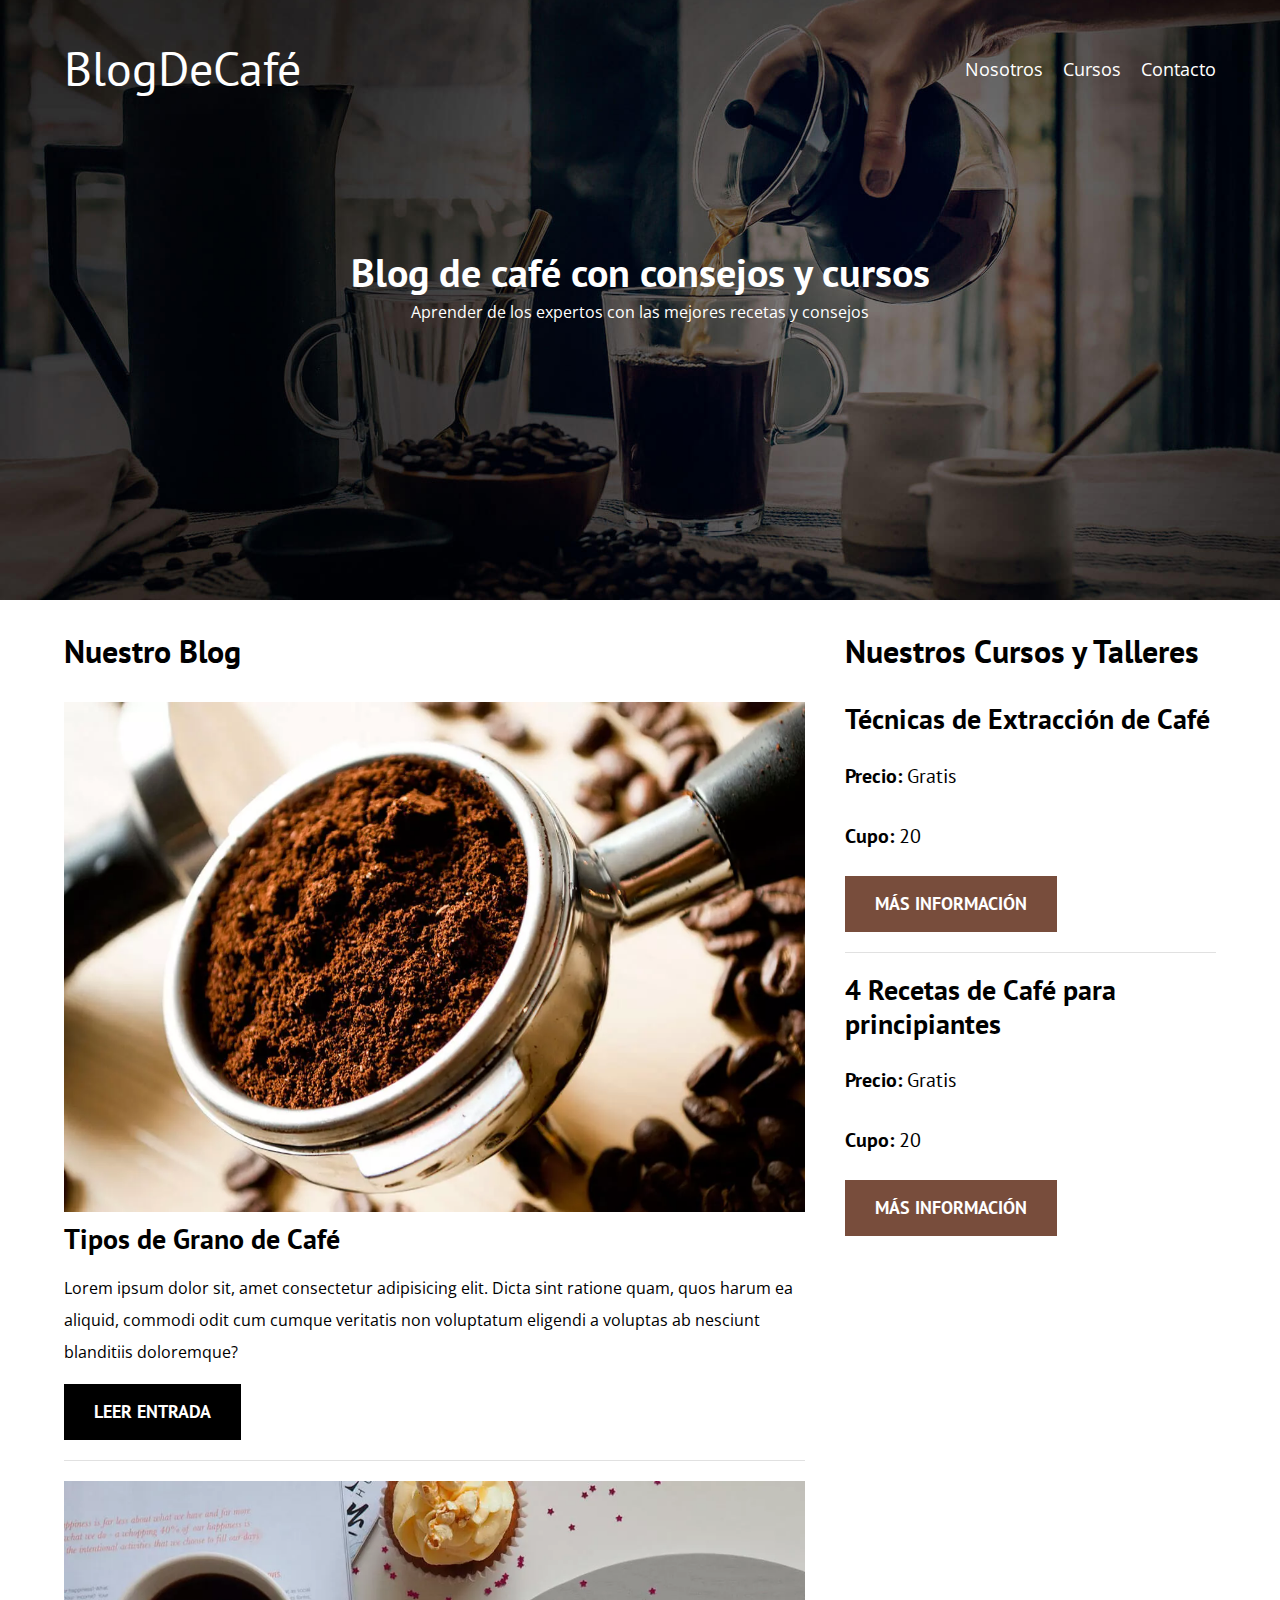
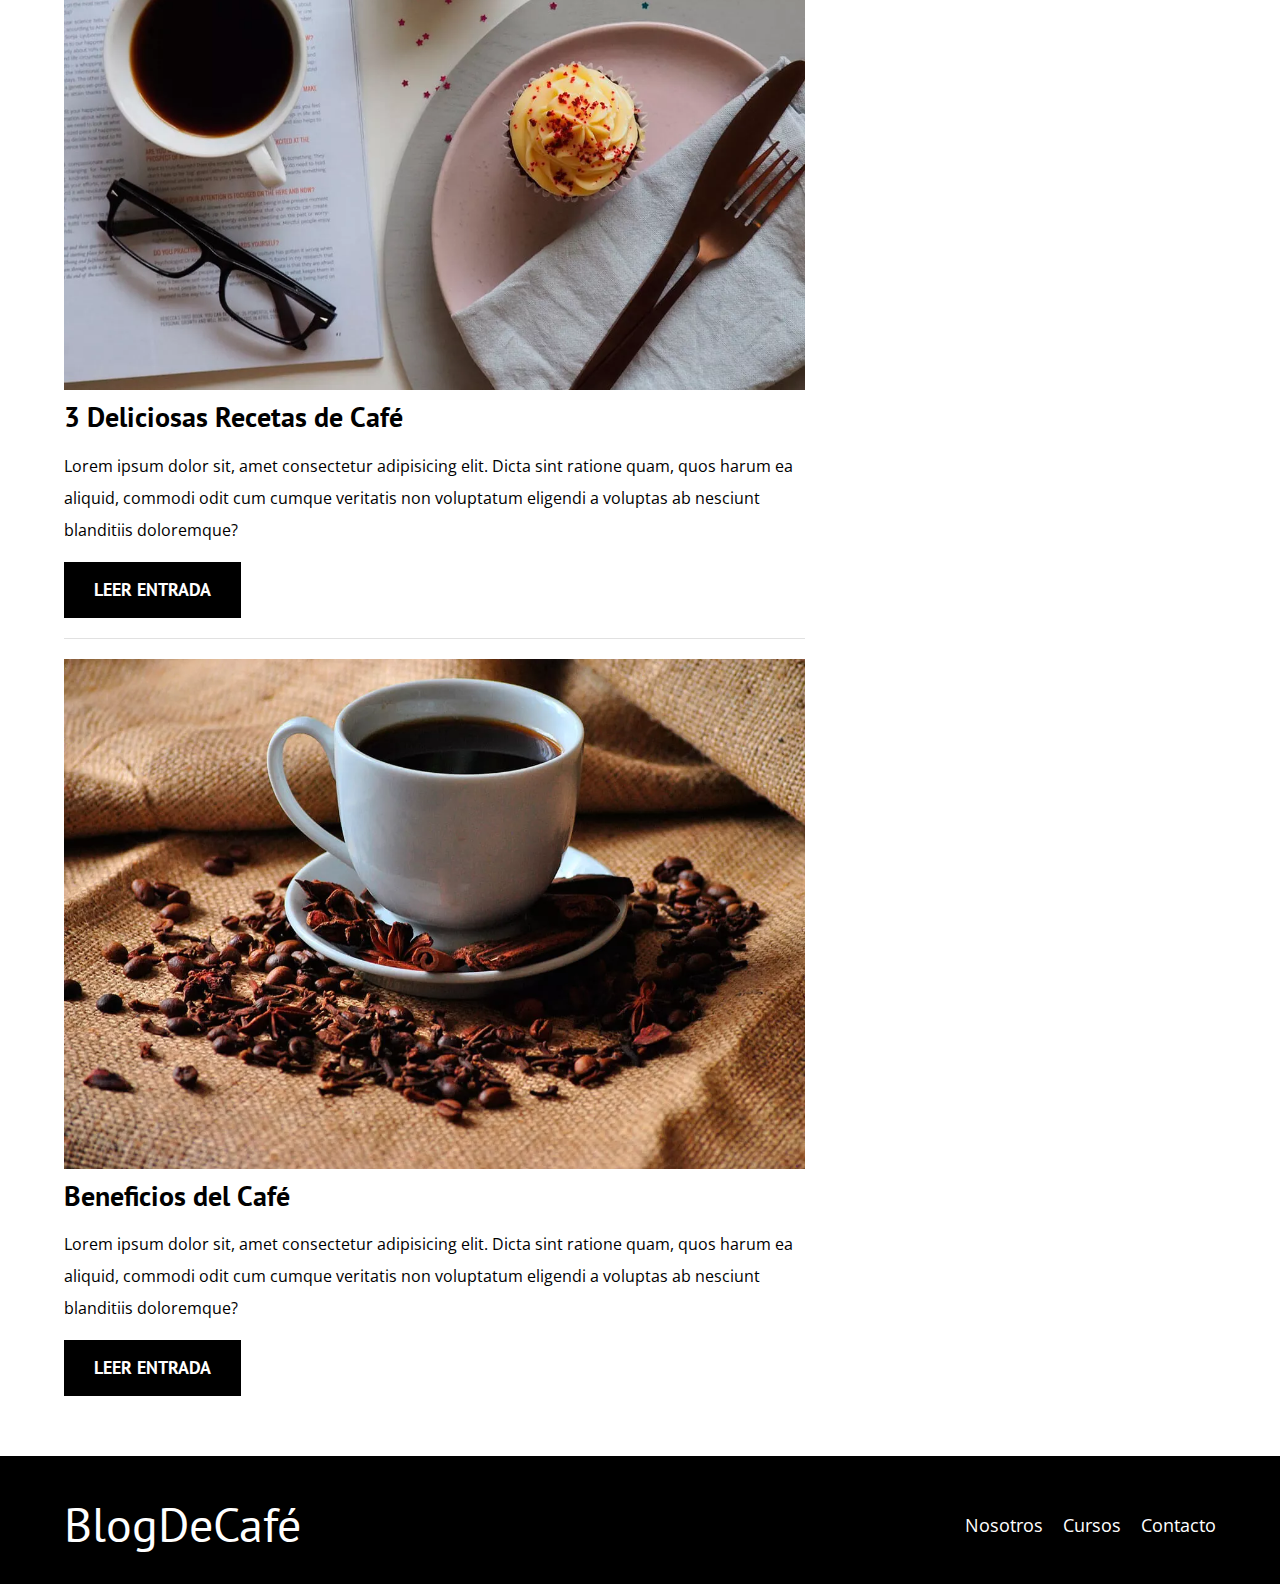
<file: BLOGDECAFE/index.html>
<!DOCTYPE html>
<html lang="en">
<head>
    <meta charset="UTF-8">
    <meta name="viewport" content="width=device-width, initial-scale=1.0">
    <title>Blog De Cafe</title>
    <meta name="description" content="Página Web del Blog de Café">
    <link rel="stylesheet" href="css/normalize.css">
    <link href="https://fonts.googleapis.com/css2?family=Open+Sans&family=PT+Sans:wght@400;700&display=swap" rel="stylesheet">
    <link rel="stylesheet" href="css/style.css"> 

</head>
<body>
    
    <header class="header">
        
        <div class="container">
            <div class="bar">
                <a class="logo" href="index.html">
                    <h1 class="logo__name no-margin centrar-texto">Blog<span class="logo_bold">DeCafé</span></h1>
                </a>

                <nav class="navi">
                    <a href="nosotros.html" class="navi__link">Nosotros</a>
                    <a href="cursos.html" class="navi__link">Cursos</a>
                    <a href="contacto.html" class="navi__link">Contacto</a>
                </nav>
            </div>
        </div>

        <div class="header__text">
            <h2 class="no-margin">Blog de café con consejos y cursos</h2>
            <p class="no-margin">Aprender de los expertos con las mejores recetas y consejos</p>
        </div>
    </header>

    <div class="container principal-cont">
        <main class="blog">
            <h3>Nuestro Blog</h3>

            <article class="enter">
                <div class="enter__image">
                    <picture>
                        <source srcset="img/blog1.webp" type="image/webp">
                        <img src="img/blog1.jpg" alt="imagen blog" loading="lazy">
                    </picture>
                </div>

                <div class="enter__content">
                    <h4 class="no-margin">Tipos de Grano de Café</h4>
                    <p>Lorem ipsum dolor sit, amet consectetur adipisicing elit. Dicta sint ratione quam, quos harum ea aliquid, commodi odit cum cumque veritatis non voluptatum eligendi a voluptas ab nesciunt blanditiis doloremque?</p>
                    <a href="enter.html" class="button button--primary">Leer Entrada</a>
                </div>
            </article>

            <article class="enter">
                <div class="enter__image">
                    <picture>
                        <source srcset="img/blog2.webp" type="image/webp">
                        <img src="img/blog2.jpg" alt="imagen blog" loading="lazy">
                    </picture>
                </div>

                <div class="enter__content">
                    <h4 class="no-margin">3 Deliciosas Recetas de Café</h4>
                    <p>Lorem ipsum dolor sit, amet consectetur adipisicing elit. Dicta sint ratione quam, quos harum ea aliquid, commodi odit cum cumque veritatis non voluptatum eligendi a voluptas ab nesciunt blanditiis doloremque?</p>
                    <a href="enter.html" class="button button--primary">Leer Entrada</a>
                </div>
            </article>

            <article class="enter">
                <div class="enter__image">
                    <picture>
                        <source srcset="img/blog3.webp" type="image/webp">
                        <img src="img/blog3.jpg" alt="imagen blog" loading="lazy">
                    </picture>
                </div>

                <div class="enter__content">
                    <h4 class="no-margin">Beneficios del Café</h4>
                    <p>Lorem ipsum dolor sit, amet consectetur adipisicing elit. Dicta sint ratione quam, quos harum ea aliquid, commodi odit cum cumque veritatis non voluptatum eligendi a voluptas ab nesciunt blanditiis doloremque?</p>
                    <a href="enter.html" class="button button--primary">Leer Entrada</a>
                </div>
            </article>
        </main>
        <aside class="sidebar">
            <h3>Nuestros Cursos y Talleres</h3>

            <ul class="cursos no-padding">
                <li class="widget-curso">
                    <h4 class="no-margin">Técnicas de Extracción de Café</h4>
                    <p class="widget-curso__label"> Precio:
                        <span class="widget-curso__info">Gratis</span>
                    </p>
                    <p class="widget-curso__label"> Cupo:
                        <span class="widget-curso__info">20</span>
                    </p>
                    <a href="enter.html" class="button button--secundary">Más Información</a>
                </li>

                <li class="widget-curso">
                    <h4 class="no-margin">4 Recetas de Café para principiantes</h4>
                    <p class="widget-curso__label"> Precio:
                        <span class="widget-curso__info">Gratis</span>
                    </p>
                    <p class="widget-curso__label"> Cupo:
                        <span class="widget-curso__info">20</span>
                    </p>
                    <a href="enter.html" class="button button--secundary">Más Información</a>
                </li>
            </ul>
        </aside>
    </div>

    <footer class="footer">
        <div class="container">
            <div class="bar">
                <a class="logo" href="index.html">
                    <h1 class="logo__name no-margin centrar-texto">Blog<span class="logo_bold">DeCafé</span></h1>
                </a>

                <nav class="navi">
                    <a href="nosotros.html" class="navi__link">Nosotros</a>
                    <a href="cursos.html" class="navi__link">Cursos</a>
                    <a href="contacto.html" class="navi__link">Contacto</a>
                </nav>
            </div>
        </div>
    </footer>

</body>
</html>
</file>
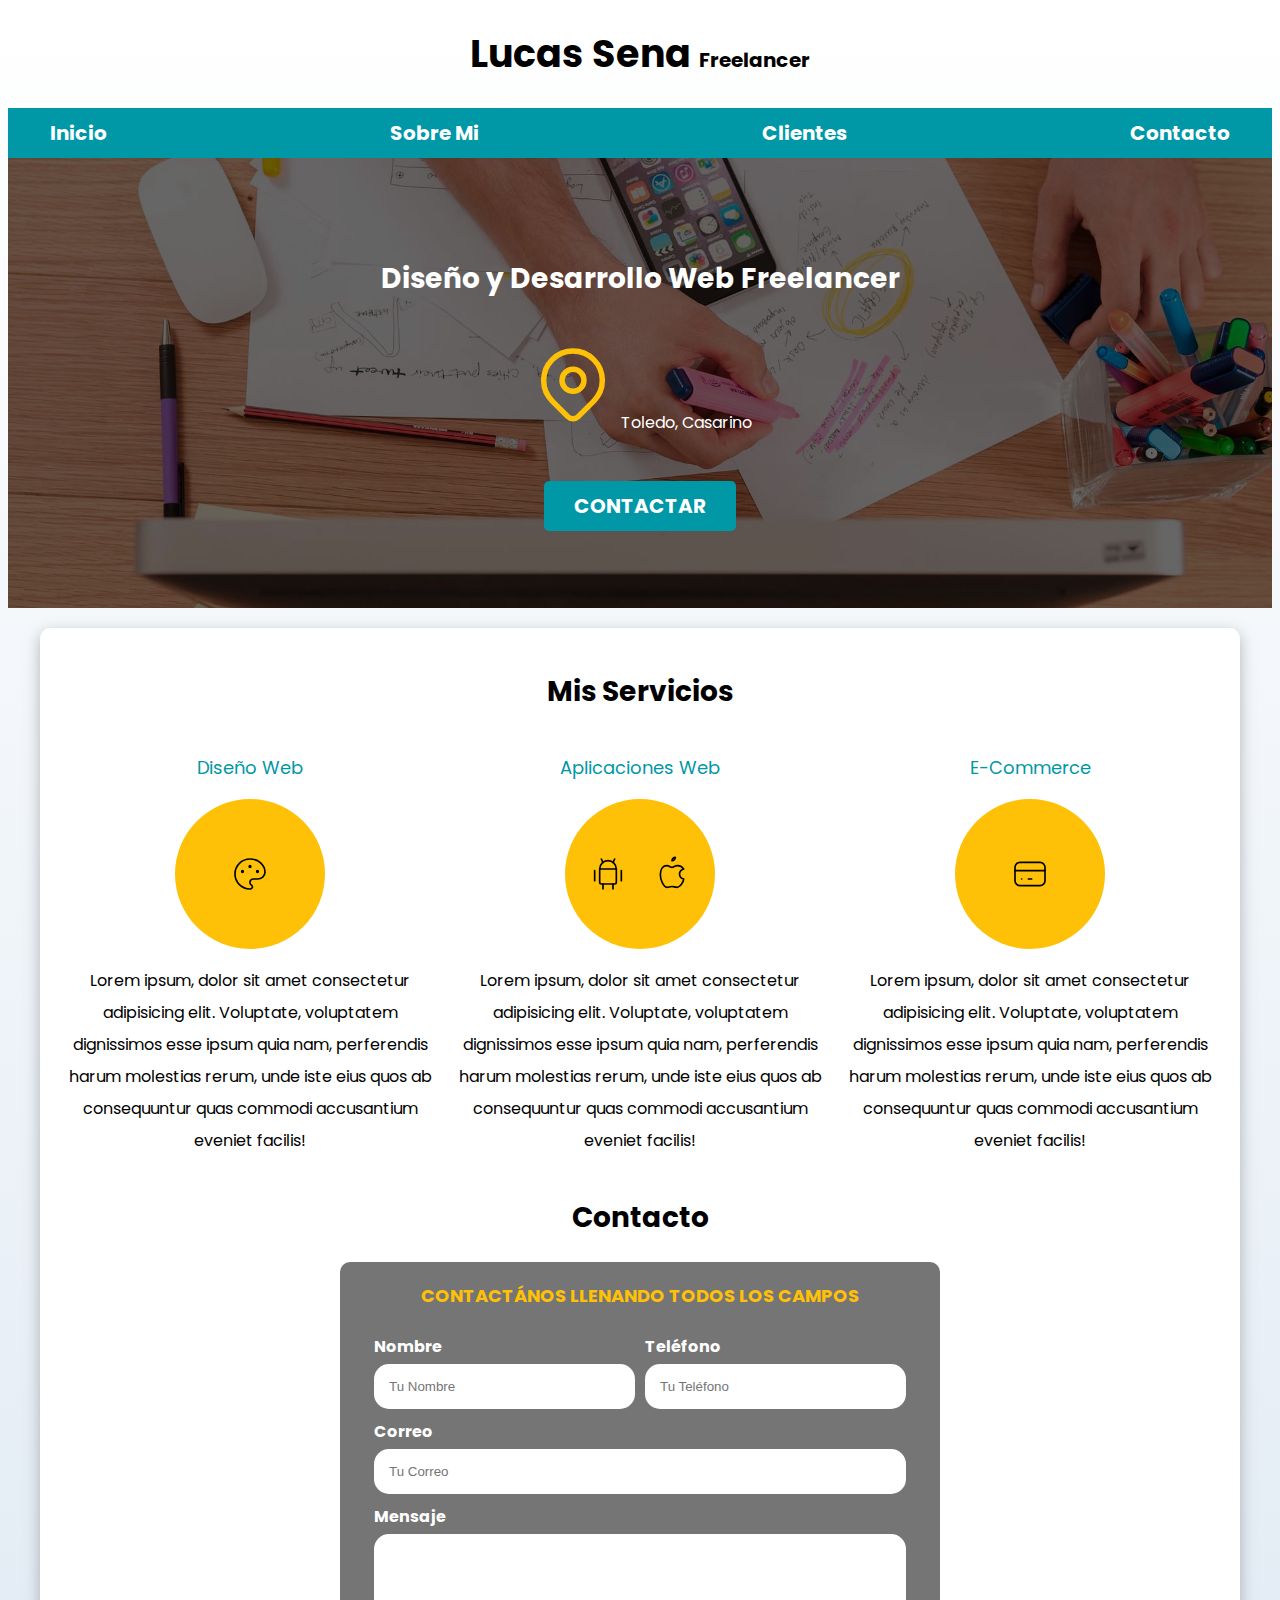
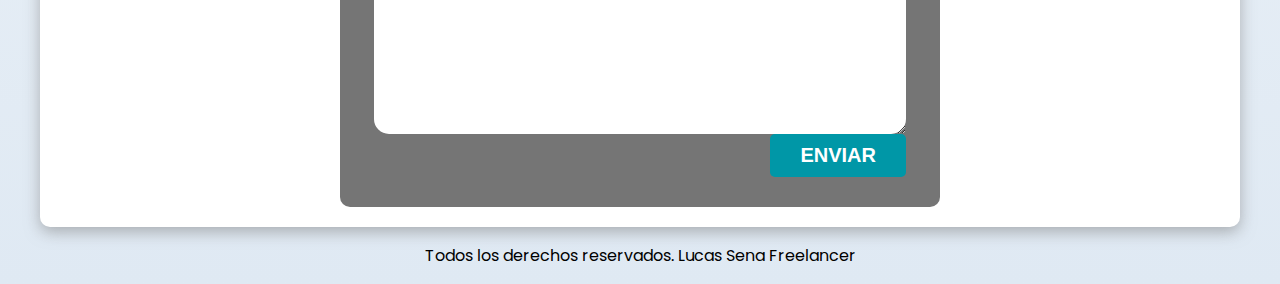
<file: FREELANCER/index.html>
<!DOCTYPE html>
<html lang="en">
<head>
    <meta charset="UTF-8">
    <meta name="viewport" content="width=device-width, initial-scale=1.0">
    <title>Diseñador freelancer</title>
    <link rel="preload" href="css/normalize.css" as="style">
    <link rel="preconnect" href="https://fonts.googleapis.com">
    <link rel="preconnect" href="https://fonts.gstatic.com" crossorigin>
    <link href="https://fonts.googleapis.com/css2?family=Poppins&display=swap" rel="stylesheet">
    <link rel="preload" href="css/style.css" as="style">
    <link href="css/style.css" rel="stylesheet">
</head>
<body>
    <header>
        <h1 class="title">Lucas Sena 
            <span>Freelancer</span></h1>
    </header>
    
    <div class="nav-bg">
       <nav class="principal-navi container">
          <a href="#">Inicio</a>
          <a href="#">Sobre Mi</a>
          <a href="#">Clientes</a>
    <a href="#">Contacto</a>
    
    </nav>
 </div>

    <section class="hero">
        <div class="content-hero">
            <h2>Diseño y Desarrollo Web Freelancer</h2>
        
            <div class="location">
              <p>
                <svg xmlns="http://www.w3.org/2000/svg" class="icon icon-tabler icon-tabler-map-pin" width="88" height="88" viewBox="0 0 24 24" stroke-width="1.5" stroke="#FFC107" fill="none" stroke-linecap="round" stroke-linejoin="round">
                    <path stroke="none" d="M0 0h24v24H0z" fill="none"/>
                    <circle cx="12" cy="11" r="3" />
                    <path d="M17.657 16.657l-4.243 4.243a2 2 0 0 1 -2.827 0l-4.244 -4.243a8 8 0 1 1 11.314 0z" />
                  </svg>
               Toledo, Casarino</p>
            </div>
           
    
            <a class="button" href="#">Contactar</a>
        </div>
    </section>

    <main class="container shadow">
        <h2>Mis Servicios</h2>

        <div class="service">
         <section class="serv">
           <h3>Diseño Web</h3>
           <div class="iconss">
             <svg xmlns="http://www.w3.org/2000/svg" class="icon icon-tabler icon-tabler-palette" width="40" height="40" viewBox="0 0 24 24" stroke-width="1" stroke="#000000" fill="none" stroke-linecap="round" stroke-linejoin="round">
            <path stroke="none" d="M0 0h24v24H0z" fill="none"/>
            <path d="M12 21a9 9 0 1 1 0 -18a9 8 0 0 1 9 8a4.5 4 0 0 1 -4.5 4h-2.5a2 2 0 0 0 -1 3.75a1.3 1.3 0 0 1 -1 2.25" />
            <circle cx="7.5" cy="10.5" r=".5" fill="currentColor" />
            <circle cx="12" cy="7.5" r=".5" fill="currentColor" />
            <circle cx="16.5" cy="10.5" r=".5" fill="currentColor" />
          </svg>
        </div>
       <p>Lorem ipsum, dolor sit amet consectetur adipisicing elit. Voluptate, voluptatem dignissimos esse ipsum quia nam, perferendis harum molestias rerum, unde iste eius quos ab consequuntur quas commodi accusantium eveniet facilis!</p>
    </section>

    <section class="serv">
        <h3>Aplicaciones Web</h3>
        <div class="iconss">
        <svg xmlns="http://www.w3.org/2000/svg" class="icon icon-tabler icon-tabler-brand-android" width="40" height="40" viewBox="0 0 24 24" stroke-width="1" stroke="#000000" fill="none" stroke-linecap="round" stroke-linejoin="round">
            <path stroke="none" d="M0 0h24v24H0z" fill="none"/>
            <line x1="4" y1="10" x2="4" y2="16" />
            <line x1="20" y1="10" x2="20" y2="16" />
            <path d="M7 9h10v8a1 1 0 0 1 -1 1h-8a1 1 0 0 1 -1 -1v-8a5 5 0 0 1 10 0" />
            <line x1="8" y1="3" x2="9" y2="5" />
            <line x1="16" y1="3" x2="15" y2="5" />
            <line x1="9" y1="18" x2="9" y2="21" />
            <line x1="15" y1="18" x2="15" y2="21" />
          </svg>

          <svg xmlns="http://www.w3.org/2000/svg" class="icon icon-tabler icon-tabler-brand-apple" width="40" height="40" viewBox="0 0 24 24" stroke-width="1" stroke="#000000" fill="none" stroke-linecap="round" stroke-linejoin="round">
            <path stroke="none" d="M0 0h24v24H0z" fill="none"/>
            <path d="M9 7c-3 0 -4 3 -4 5.5c0 3 2 7.5 4 7.5c1.088 -.046 1.679 -.5 3 -.5c1.312 0 1.5 .5 3 .5s4 -3 4 -5c-.028 -.01 -2.472 -.403 -2.5 -3c-.019 -2.17 2.416 -2.954 2.5 -3c-1.023 -1.492 -2.951 -1.963 -3.5 -2c-1.433 -.111 -2.83 1 -3.5 1c-.68 0 -1.9 -1 -3 -1z" />
            <path d="M12 4a2 2 0 0 0 2 -2a2 2 0 0 0 -2 2" />
          </svg>
        </div>
    <p>Lorem ipsum, dolor sit amet consectetur adipisicing elit. Voluptate, voluptatem dignissimos esse ipsum quia nam, perferendis harum molestias rerum, unde iste eius quos ab consequuntur quas commodi accusantium eveniet facilis!</p>

    </section>

    <section class="serv">
        <h3>E-Commerce</h3>
        <div class="iconss">
        <svg xmlns="http://www.w3.org/2000/svg" class="icon icon-tabler icon-tabler-credit-card" width="40" height="40" viewBox="0 0 24 24" stroke-width="1" stroke="#000000" fill="none" stroke-linecap="round" stroke-linejoin="round">
            <path stroke="none" d="M0 0h24v24H0z" fill="none"/>
            <rect x="3" y="5" width="18" height="14" rx="3" />
            <line x1="3" y1="10" x2="21" y2="10" />
            <line x1="7" y1="15" x2="7.01" y2="15" />
            <line x1="11" y1="15" x2="13" y2="15" />
          </svg>
        </div>
    <p>Lorem ipsum, dolor sit amet consectetur adipisicing elit. Voluptate, voluptatem dignissimos esse ipsum quia nam, perferendis harum molestias rerum, unde iste eius quos ab consequuntur quas commodi accusantium eveniet facilis!</p>

       </section>
    </div> <!--cierre de la clase "service"-->
 
    
     <section>
        <h2>Contacto</h2>

        <form class="form1">
            <fieldset>
                <legend>Contactános llenando todos los campos</legend>
                
                <div class="content-field">
                <div class="fieldd">
                    <label>Nombre</label>
                    <input class="input-text" type="Text" placeholder="Tu Nombre">
                </div>

                <div class="fieldd">
                    <label>Teléfono</label>
                    <input class="input-text" type="tel" placeholder="Tu Teléfono">
                </div>
                
                <div class="fieldd">
                    <label>Correo</label>
                    <input class="input-text" type="email" placeholder="Tu Correo">
                </div>

                <div class="fieldd">
                    <label>Mensaje</label>
                    <textarea class="input-text"></textarea>
                </div>
            </div> <!--contenedor de campos-->

                <div class="right flex">
                    <input class="button w-100" type="submit" value="Enviar">
                </div>

            </fieldset>
        </form>
     </section>

    </main>

     <footer class="footer"> 
         <p>Todos los derechos reservados. Lucas Sena Freelancer</p>
     </footer>
    

</body>
</html>
</file>
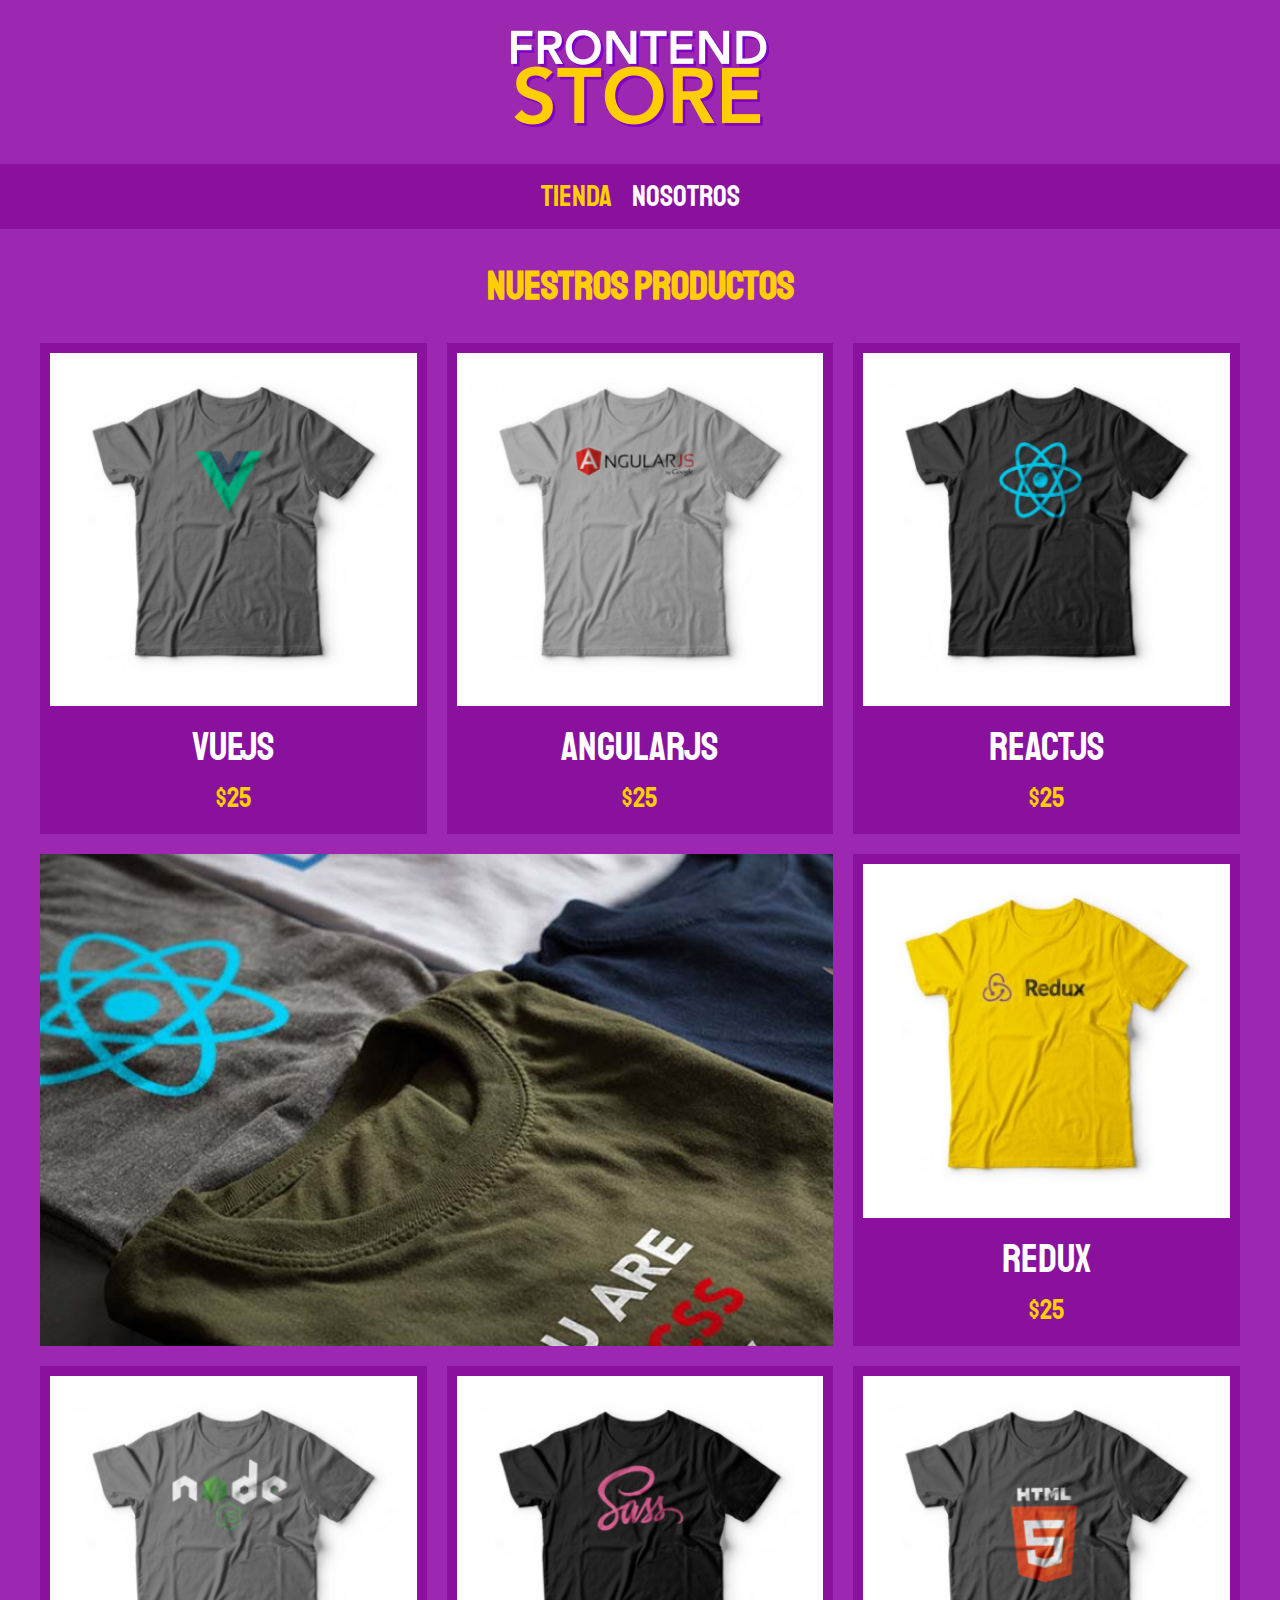
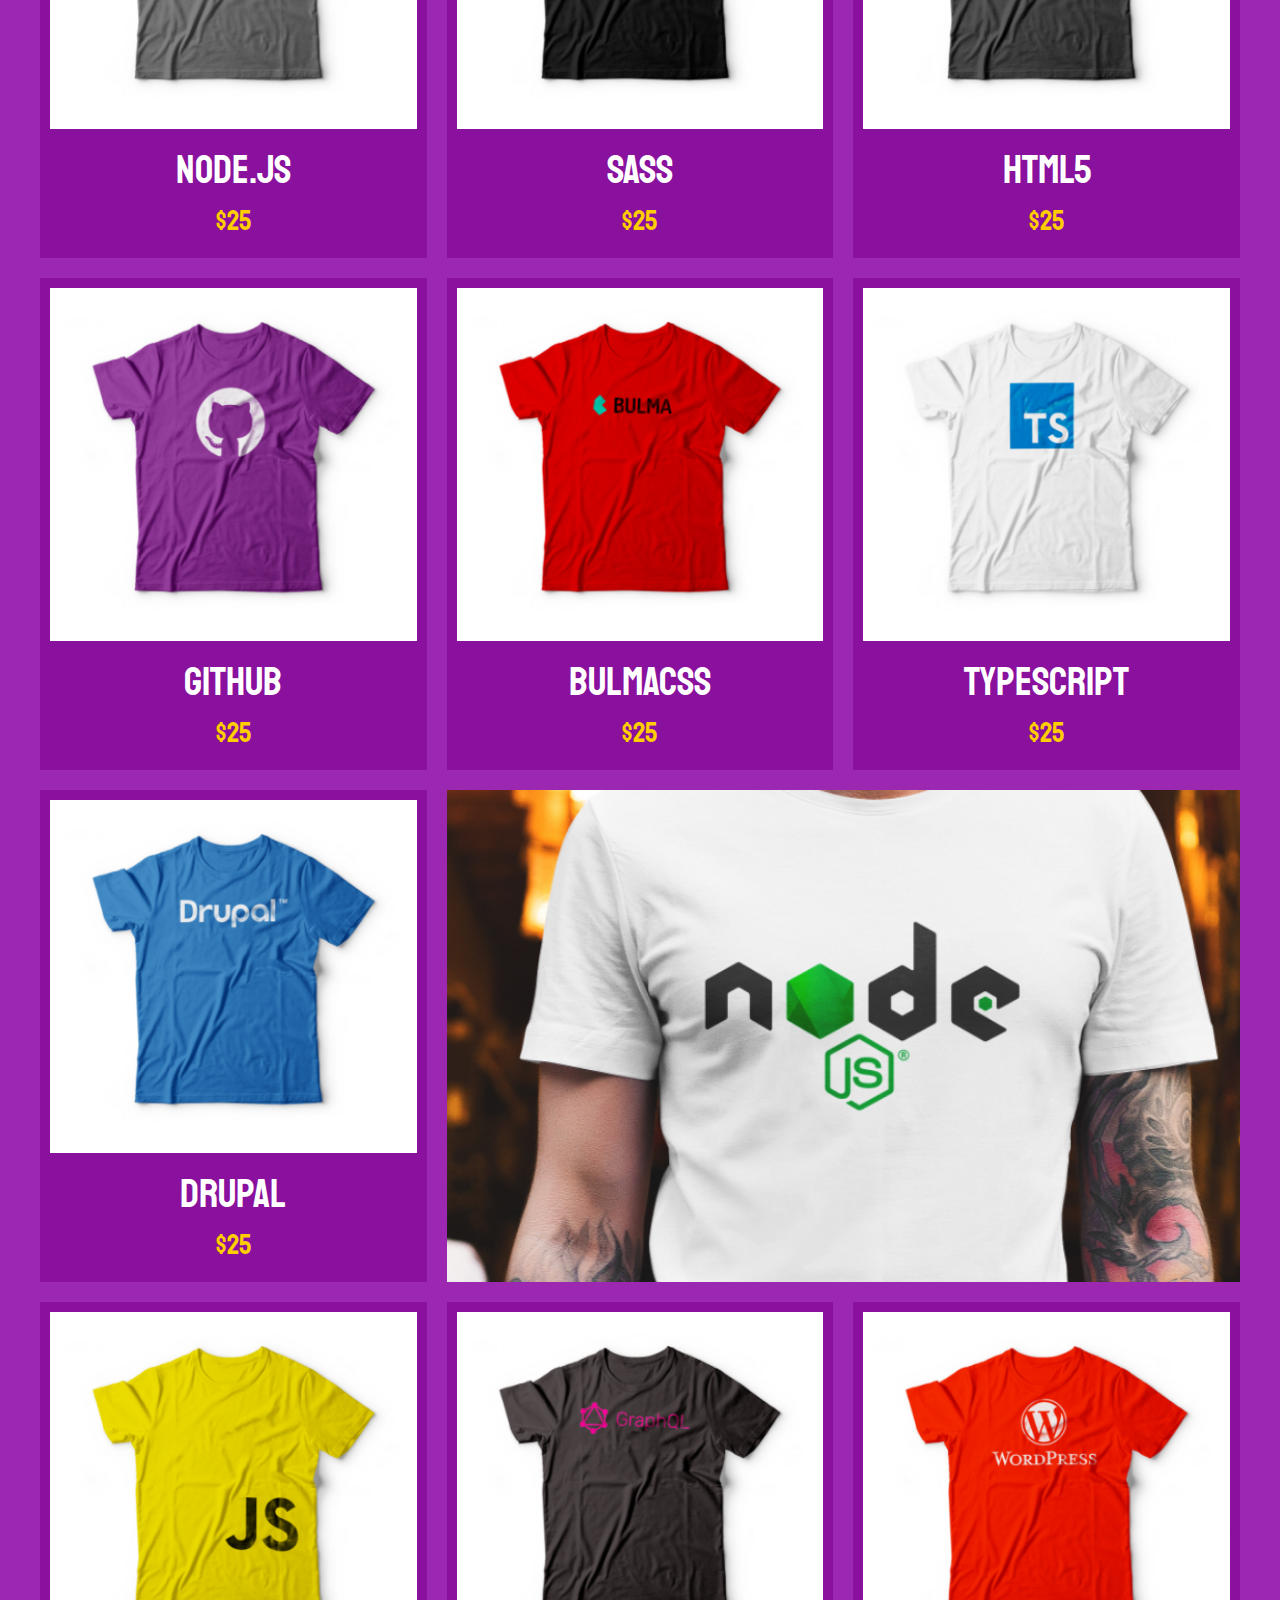
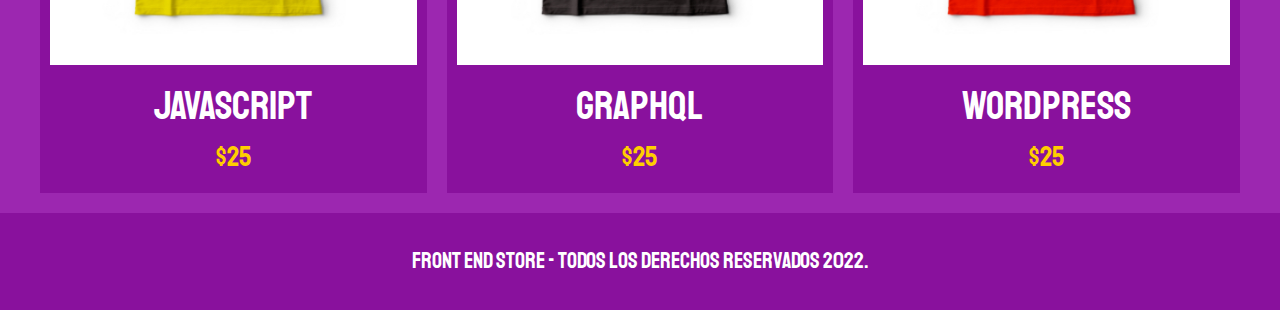
<file: FRONTEND/index.html>
<!DOCTYPE html>
<html lang="en">
<head>
    <meta charset="UTF-8">
    <meta name="viewport" content="width=device-width, initial-scale=1.0">
    <title>FrontEnd Store</title>
    <link rel="stylesheet" href="css/normalize.css">
    <link rel="preconnect" href="https://fonts.googleapis.com">
    <link rel="preconnect" href="https://fonts.gstatic.com" crossorigin>
    <link href="https://fonts.googleapis.com/css2?family=Staatliches&display=swap" rel="stylesheet">
    <link rel="stylesheet" href="css/style.css"> 
</head>
<body>
    <header class="header">
        <a href="index.html">
            <img class="header__logo" src="img/logo.png" alt="logo">
        </a>
    </header>

    <nav class="navi">
        <a class="navi__link navi__link--active" href="index.html">Tienda</a>
        <a class="navi__link" href="nosotros.html">Nosotros</a>
    </nav>

    <main class="container">
        <h1>Nuestros Productos</h1>

        <div class="grid">
            <div class="product">
                <a href="producto.html">
                    <img class="product__img" src="img/1.jpg" alt="imagen camisa">
                    <div class="product__info">
                        <p class="product__name">VueJS</p>
                        <p class="product__price">$25</p>
                    </div>
                </a>
            </div> <!-- .producto -->
            <div class="product">
                <a href="producto.html">
                    <img class="product__img" src="img/2.jpg" alt="imagen camisa">
                    <div class="product__info">
                        <p class="product__name">AngularJS</p>
                        <p class="product__price">$25</p>
                    </div>
                </a>
            </div> <!-- .producto -->
            <div class="product">
                <a href="producto.html">
                    <img class="product__img" src="img/3.jpg" alt="imagen camisa">
                    <div class="product__info">
                        <p class="product__name">ReactJS</p>
                        <p class="product__price">$25</p>
                    </div>
                </a>
            </div> <!-- .producto -->
            <div class="product">
                <a href="producto.html">
                    <img class="product__img" src="img/4.jpg" alt="imagen camisa">
                    <div class="product__info">
                        <p class="product__name">Redux</p>
                        <p class="product__price">$25</p>
                    </div>
                </a>
            </div> <!-- .producto -->
            <div class="product">
                <a href="producto.html">
                    <img class="product__img" src="img/5.jpg" alt="imagen camisa">
                    <div class="product__info">
                        <p class="product__name">Node.JS</p>
                        <p class="product__price">$25</p>
                    </div>
                </a>
            </div> <!-- .producto -->
            <div class="product">
                <a href="producto.html">
                    <img class="product__img" src="img/6.jpg" alt="imagen camisa">
                    <div class="product__info">
                        <p class="product__name">SASS</p>
                        <p class="product__price">$25</p>
                    </div>
                </a>
            </div> <!-- .producto -->
            <div class="product">
                <a href="producto.html">
                    <img class="product__img" src="img/7.jpg" alt="imagen camisa">
                    <div class="product__info">
                        <p class="product__name">HTML5</p>
                        <p class="product__price">$25</p>
                    </div>
                </a>
            </div> <!-- .producto -->
            <div class="product">
                <a href="producto.html">
                    <img class="product__img" src="img/8.jpg" alt="imagen camisa">
                    <div class="product__info">
                        <p class="product__name">Github</p>
                        <p class="product__price">$25</p>
                    </div>
                </a>
            </div> <!-- .producto -->
            <div class="product">
                <a href="producto.html">
                    <img class="product__img" src="img/9.jpg" alt="imagen camisa">
                    <div class="product__info">
                        <p class="product__name">BulmaCSS</p>
                        <p class="product__price">$25</p>
                    </div>
                </a>
            </div> <!-- .producto -->
            <div class="product">
                <a href="producto.html">
                    <img class="product__img" src="img/10.jpg" alt="imagen camisa">
                    <div class="product__info">
                        <p class="product__name">TypeScript</p>
                        <p class="product__price">$25</p>
                    </div>
                </a>
            </div> <!-- .producto -->
            <div class="product">
                <a href="producto.html">
                    <img class="product__img" src="img/11.jpg" alt="imagen camisa">
                    <div class="product__info">
                        <p class="product__name">Drupal</p>
                        <p class="product__price">$25</p>
                    </div>
                </a>
            </div> <!-- .producto -->
            <div class="product">
                <a href="producto.html">
                    <img class="product__img" src="img/12.jpg" alt="imagen camisa">
                    <div class="product__info">
                        <p class="product__name">JavaScript</p>
                        <p class="product__price">$25</p>
                    </div>
                </a>
            </div> <!-- .producto -->
            <div class="product">
                <a href="producto.html">
                    <img class="product__img" src="img/13.jpg" alt="imagen camisa">
                    <div class="product__info">
                        <p class="product__name">GraphQL</p>
                        <p class="product__price">$25</p>
                    </div>
                </a>
            </div> <!-- .producto -->
            <div class="product">
                <a href="producto.html">
                    <img class="product__img" src="img/14.jpg" alt="imagen camisa">
                    <div class="product__info">
                        <p class="product__name">Wordpress</p>
                        <p class="product__price">$25</p>
                    </div>
                </a>
            </div> <!-- .producto -->

            <div class="graphic graphic--shirts"></div>
            <div class="graphic graphic--node"></div>
        </div>

    </main>

    <footer class="footer">
        <p class="footer__text">Front End Store - Todos los derechos reservados 2022.</p>
    </footer>

</body>
</html>
</file>
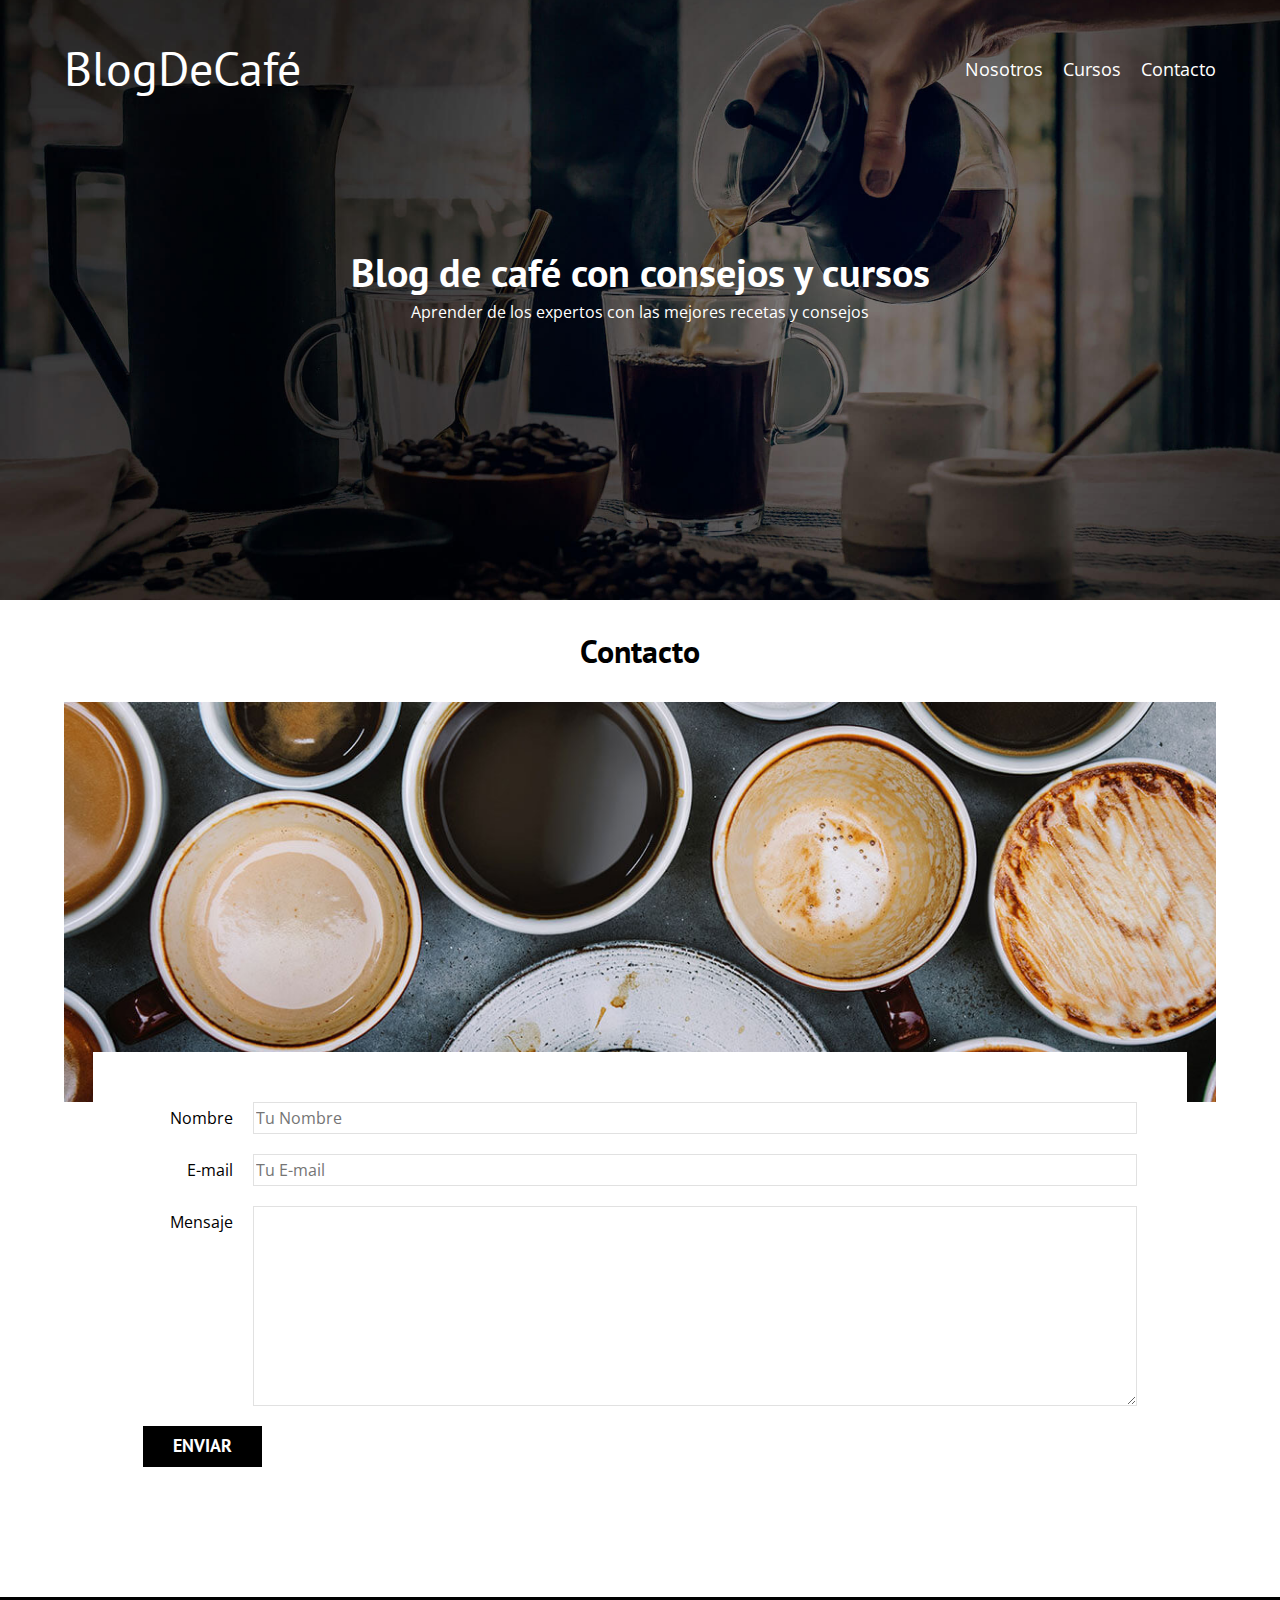
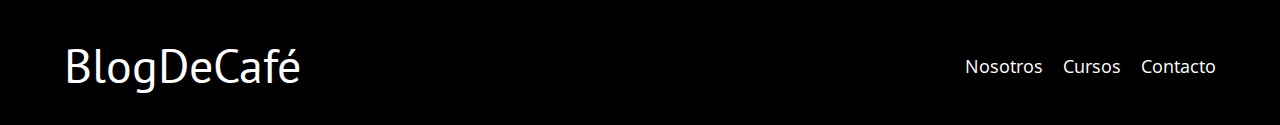
<file: BLOGDECAFE/contacto.html>
<!DOCTYPE html>
<html lang="en">
<head>
    <meta charset="UTF-8">
    <meta name="viewport" content="width=device-width, initial-scale=1.0">
    <title>Blog De Cafe</title>
    <link rel="stylesheet" href="css/normalize.css">
    <link href="https://fonts.googleapis.com/css2?family=Open+Sans&family=PT+Sans:wght@400;700&display=swap" rel="stylesheet">
    <link rel="stylesheet" href="css/style.css"> 

</head>
<body>
    
    <header class="header">
        
        <div class="container">
            <div class="bar">
                <a class="logo" href="index.html">
                    <h1 class="logo__name no-margin centrar-texto">Blog<span class="logo_bold">DeCafé</span></h1>
                </a>

                <nav class="navi">
                    <a href="nosotros.html" class="navi__link">Nosotros</a>
                    <a href="cursos.html" class="navi__link">Cursos</a>
                    <a href="contacto.html" class="navi__link">Contacto</a>
                </nav>
            </div>
        </div>

        <div class="header__text">
            <h2 class="no-margin">Blog de café con consejos y cursos</h2>
            <p class="no-margin">Aprender de los expertos con las mejores recetas y consejos</p>
        </div>
    </header>

    <main class="container">
        <h3 class="centrar-texto">Contacto</h3>
            <div class="contacto-bg"></div>

            <form class="formulary">
                <div class="campo">
                    <label class="campo__label" for="nombre">Nombre</label>
                    <input class="campo__field" type="text" placeholder="Tu Nombre" id="nombre">
                </div>

                <div class="campo">
                    <label class="campo__label" for="email">E-mail</label>
                    <input class="campo__field" type="email" placeholder="Tu E-mail" id="email">
                </div>

                <div class="campo">
                    <label class="campo__label" for="mensaje">Mensaje</label>
                    <textarea class="campo__field campo__field--textarea" id="mensaje"></textarea>
                </div>

                <div class="campo">
                    <input type="submit" value="Enviar" class="button button--primary"
                </div>
            </form>
    </main>

    <footer class="footer">
        <div class="container">
            <div class="bar">
                <a class="logo" href="index.html">
                    <h1 class="logo__name no-margin centrar-texto">Blog<span class="logo_bold">DeCafé</span></h1>
                </a>

                <nav class="navi">
                    <a href="nosotros.html" class="navi__link">Nosotros</a>
                    <a href="cursos.html" class="navi__link">Cursos</a>
                    <a href="contacto.html" class="navi__link">Contacto</a>
                </nav>
            </div>
        </div>
    </footer>

</body>
</html>
</file>
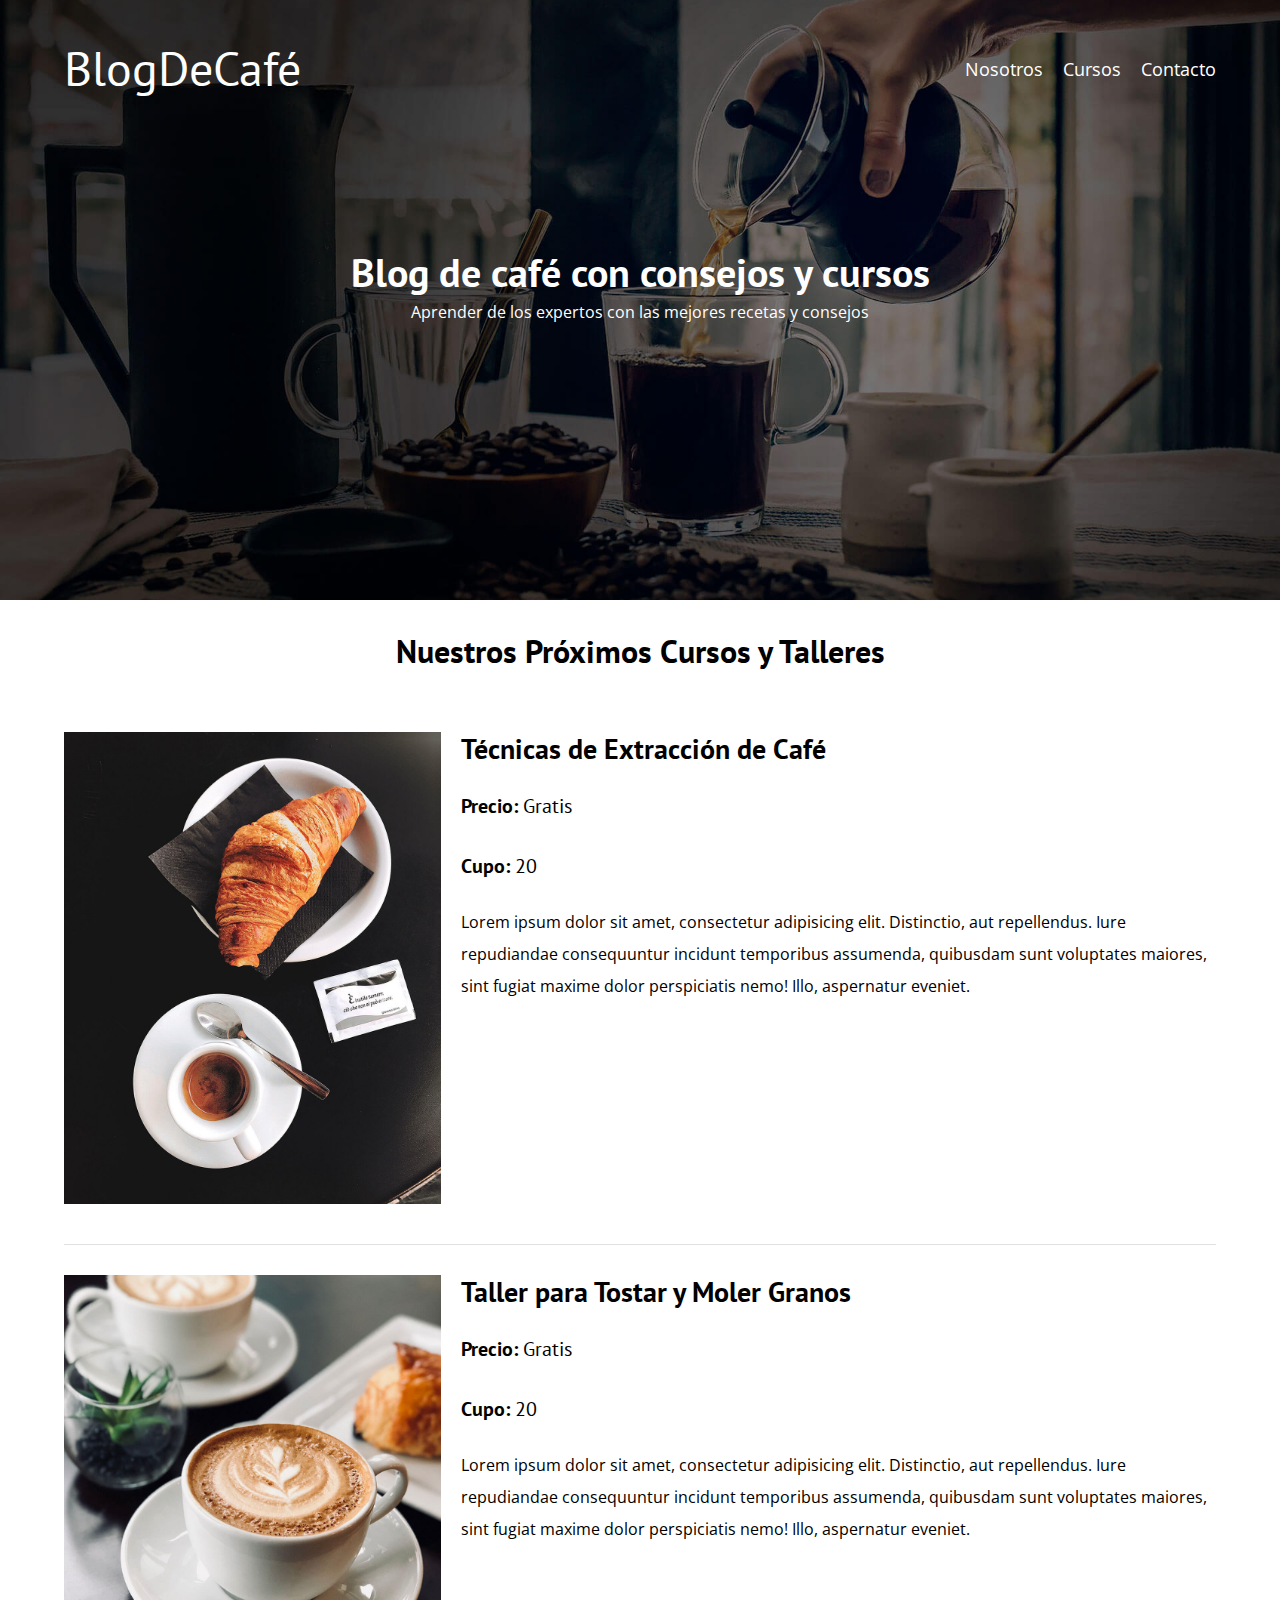
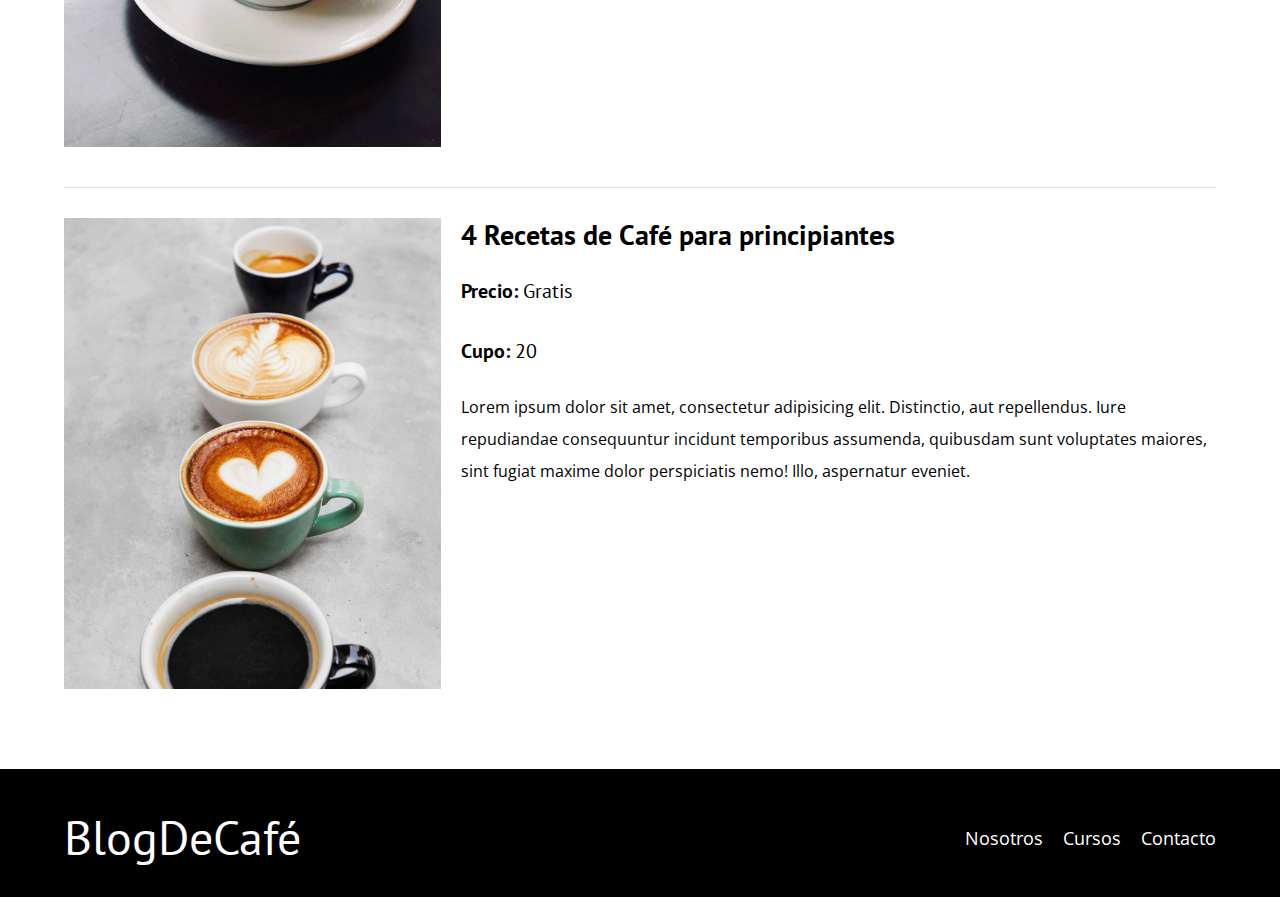
<file: BLOGDECAFE/cursos.html>
<!DOCTYPE html>
<html lang="en">
<head>
    <meta charset="UTF-8">
    <meta name="viewport" content="width=device-width, initial-scale=1.0">
    <title>Blog De Cafe</title>
    <link rel="stylesheet" href="css/normalize.css">
    <link href="https://fonts.googleapis.com/css2?family=Open+Sans&family=PT+Sans:wght@400;700&display=swap" rel="stylesheet">
    <link rel="stylesheet" href="css/style.css"> 

</head>
<body>
    
    <header class="header">
        
        <div class="container">
            <div class="bar">
                <a class="logo" href="index.html">
                    <h1 class="logo__name no-margin centrar-texto">Blog<span class="logo_bold">DeCafé</span></h1>
                </a>

                <nav class="navi">
                    <a href="nosotros.html" class="navi__link">Nosotros</a>
                    <a href="cursos.html" class="navi__link">Cursos</a>
                    <a href="contacto.html" class="navi__link">Contacto</a>
                </nav>
            </div>
        </div>

        <div class="header__text">
            <h2 class="no-margin">Blog de café con consejos y cursos</h2>
            <p class="no-margin">Aprender de los expertos con las mejores recetas y consejos</p>
        </div>
    </header>

    <main class="container">
        <h3 class="centrar-texto">Nuestros Próximos Cursos y Talleres</h3>

        <div class="curso">
            <div class="curso__imagen">
                <img src="img/curso1.jpg" alt="imagen del curso">
            </div>

            <div class="curso__informacion">
                <h4 class="no-margin">Técnicas de Extracción de Café</h4>
                <p class="curso__label"> Precio:
                    <span class="curso__info">Gratis</span>
                </p>
                <p class="curso__label"> Cupo:
                    <span class="curso__info">20</span>
                </p>
                <p class="curso__descripcion">
                    Lorem ipsum dolor sit amet, consectetur adipisicing elit. Distinctio, aut repellendus. Iure repudiandae consequuntur incidunt temporibus assumenda, quibusdam sunt voluptates maiores, sint fugiat maxime dolor perspiciatis nemo! Illo, aspernatur eveniet.
                </p>
            </div> <!-- .curso-informacion-->
        </div> <!-- .curso -->

        <div class="curso">
            <div class="curso__imagen">
                <img src="img/curso2.jpg" alt="imagen del curso">
            </div>

            <div class="curso__informacion">
                <h4 class="no-margin">Taller para Tostar y Moler Granos</h4>
                <p class="curso__label"> Precio:
                    <span class="curso__info">Gratis</span>
                </p>
                <p class="curso__label"> Cupo:
                    <span class="curso__info">20</span>
                </p>
                <p class="curso__descripcion">
                    Lorem ipsum dolor sit amet, consectetur adipisicing elit. Distinctio, aut repellendus. Iure repudiandae consequuntur incidunt temporibus assumenda, quibusdam sunt voluptates maiores, sint fugiat maxime dolor perspiciatis nemo! Illo, aspernatur eveniet.
                </p>
            </div> <!-- .curso-informacion-->
        </div> <!-- .curso -->

        <div class="curso">
            <div class="curso__imagen">
                <img src="img/curso3.jpg" alt="imagen del curso">
            </div>

            <div class="curso__informacion">
                <h4 class="no-margin">4 Recetas de Café para principiantes</h4>
                <p class="curso__label"> Precio:
                    <span class="curso__info">Gratis</span>
                </p>
                <p class="curso__label"> Cupo:
                    <span class="curso__info">20</span>
                </p>
                <p class="curso__descripcion">
                    Lorem ipsum dolor sit amet, consectetur adipisicing elit. Distinctio, aut repellendus. Iure repudiandae consequuntur incidunt temporibus assumenda, quibusdam sunt voluptates maiores, sint fugiat maxime dolor perspiciatis nemo! Illo, aspernatur eveniet.
                </p>
            </div> <!-- .curso-informacion-->
        </div> <!-- .curso -->
            
    </main>

    <footer class="footer">
        <div class="container">
            <div class="bar">
                <a class="logo" href="index.html">
                    <h1 class="logo__name no-margin centrar-texto">Blog<span class="logo_bold">DeCafé</span></h1>
                </a>

                <nav class="navi">
                    <a href="nosotros.html" class="navi__link">Nosotros</a>
                    <a href="cursos.html" class="navi__link">Cursos</a>
                    <a href="contacto.html" class="navi__link">Contacto</a>
                </nav>
            </div>
        </div>
    </footer>

</body>
</html>
</file>
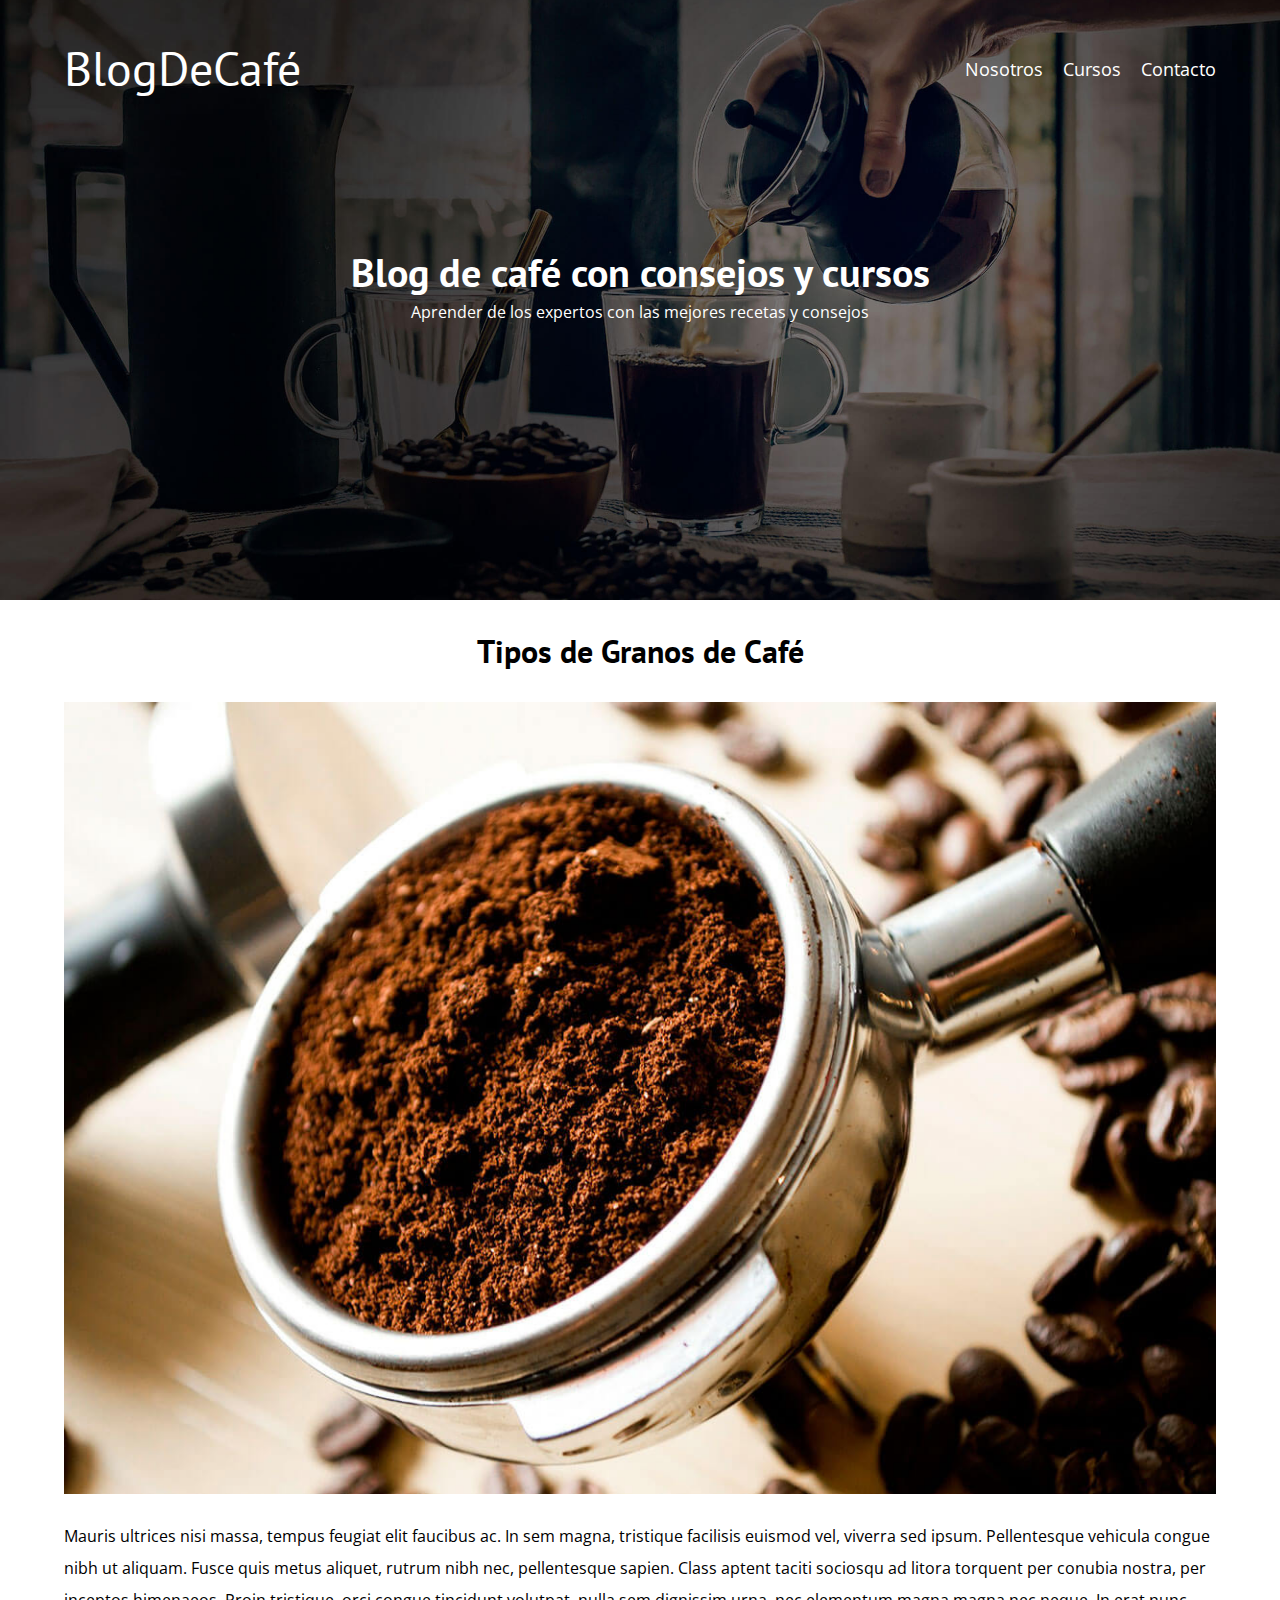
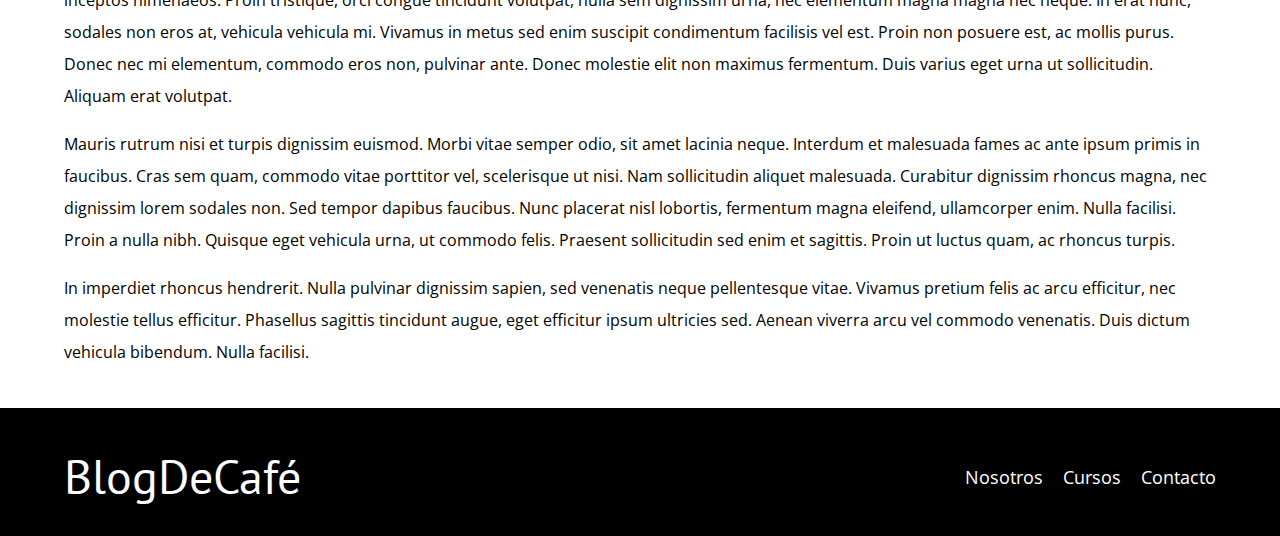
<file: BLOGDECAFE/enter.html>
<!DOCTYPE html>
<html lang="en">
<head>
    <meta charset="UTF-8">
    <meta name="viewport" content="width=device-width, initial-scale=1.0">
    <title>Blog De Cafe</title>
    <link rel="stylesheet" href="css/normalize.css">
    <link href="https://fonts.googleapis.com/css2?family=Open+Sans&family=PT+Sans:wght@400;700&display=swap" rel="stylesheet">
    <link rel="stylesheet" href="css/style.css"> 

</head>
<body>
    
    <header class="header">
        
        <div class="container">
            <div class="bar">
                <a class="logo" href="index.html">
                    <h1 class="logo__name no-margin centrar-texto">Blog<span class="logo_bold">DeCafé</span></h1>
                </a>

                <nav class="navi">
                    <a href="nosotros.html" class="navi__link">Nosotros</a>
                    <a href="cursos.html" class="navi__link">Cursos</a>
                    <a href="contacto.html" class="navi__link">Contacto</a>
                </nav>
            </div>
        </div>

        <div class="header__text">
            <h2 class="no-margin">Blog de café con consejos y cursos</h2>
            <p class="no-margin">Aprender de los expertos con las mejores recetas y consejos</p>
        </div>
    </header>

    <main class="container">
        <h3 class="centrar-texto">Tipos de Granos de Café</h3>
           
        <img src="img/blog1.jpg" alt="imagen del blog">

        <p>Mauris ultrices nisi massa, tempus feugiat elit faucibus ac. In sem magna, tristique facilisis euismod vel, viverra sed ipsum. Pellentesque vehicula congue nibh ut aliquam. Fusce quis metus aliquet, rutrum nibh nec, pellentesque sapien. Class aptent taciti sociosqu ad litora torquent per conubia nostra, per inceptos himenaeos. Proin tristique, orci congue tincidunt volutpat, nulla sem dignissim urna, nec elementum magna magna nec neque. In erat nunc, sodales non eros at, vehicula vehicula mi. Vivamus in metus sed enim suscipit condimentum facilisis vel est. Proin non posuere est, ac mollis purus. Donec nec mi elementum, commodo eros non, pulvinar ante. Donec molestie elit non maximus fermentum. Duis varius eget urna ut sollicitudin. Aliquam erat volutpat.</p>

            <p>Mauris rutrum nisi et turpis dignissim euismod. Morbi vitae semper odio, sit amet lacinia neque. Interdum et malesuada fames ac ante ipsum primis in faucibus. Cras sem quam, commodo vitae porttitor vel, scelerisque ut nisi. Nam sollicitudin aliquet malesuada. Curabitur dignissim rhoncus magna, nec dignissim lorem sodales non. Sed tempor dapibus faucibus. Nunc placerat nisl lobortis, fermentum magna eleifend, ullamcorper enim. Nulla facilisi. Proin a nulla nibh. Quisque eget vehicula urna, ut commodo felis. Praesent sollicitudin sed enim et sagittis. Proin ut luctus quam, ac rhoncus turpis.</p>
            
            In imperdiet rhoncus hendrerit. Nulla pulvinar dignissim sapien, sed venenatis neque pellentesque vitae. Vivamus pretium felis ac arcu efficitur, nec molestie tellus efficitur. Phasellus sagittis tincidunt augue, eget efficitur ipsum ultricies sed. Aenean viverra arcu vel commodo venenatis. Duis dictum vehicula bibendum. Nulla facilisi.</p>
    </main>

    <footer class="footer">
        <div class="container">
            <div class="bar">
                <a class="logo" href="index.html">
                    <h1 class="logo__name no-margin centrar-texto">Blog<span class="logo_bold">DeCafé</span></h1>
                </a>

                <nav class="navi">
                    <a href="nosotros.html" class="navi__link">Nosotros</a>
                    <a href="cursos.html" class="navi__link">Cursos</a>
                    <a href="contacto.html" class="navi__link">Contacto</a>
                </nav>
            </div>
        </div>
    </footer>

</body>
</html>
</file>
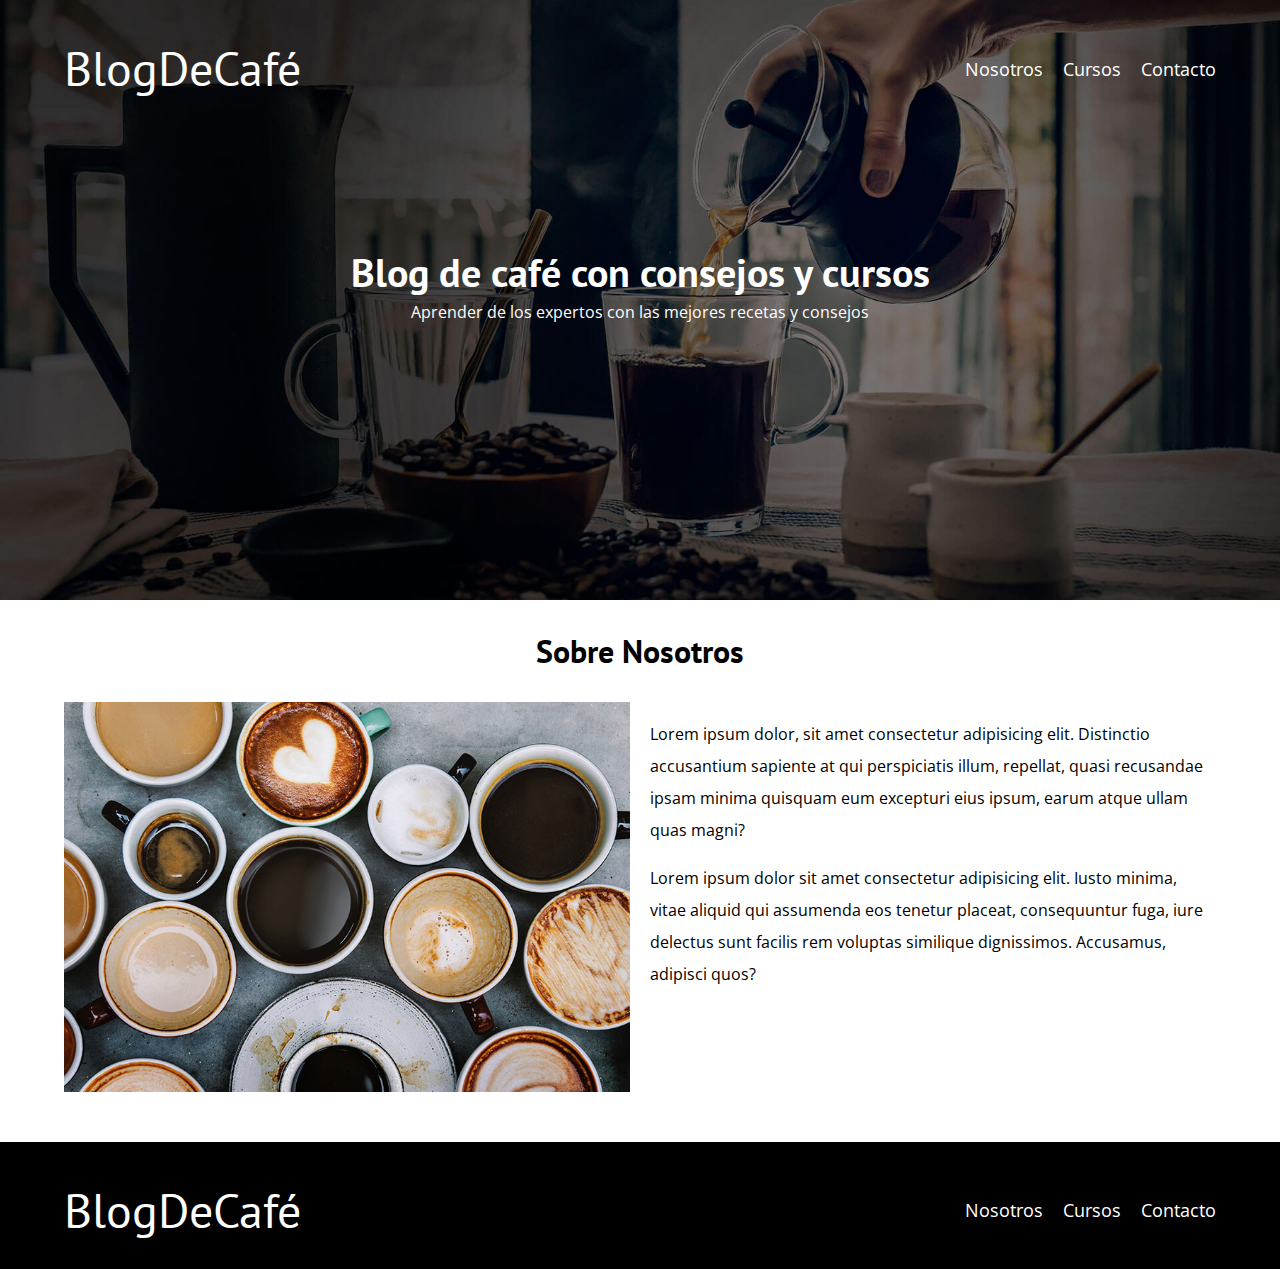
<file: BLOGDECAFE/nosotros.html>
<!DOCTYPE html>
<html lang="en">
<head>
    <meta charset="UTF-8">
    <meta name="viewport" content="width=device-width, initial-scale=1.0">
    <title>Blog De Cafe</title>
    <link rel="stylesheet" href="css/normalize.css">
    <link href="https://fonts.googleapis.com/css2?family=Open+Sans&family=PT+Sans:wght@400;700&display=swap" rel="stylesheet">
    <link rel="stylesheet" href="css/style.css"> 

</head>
<body>
    
    <header class="header">
        
        <div class="container">
            <div class="bar">
                <a class="logo" href="index.html">
                    <h1 class="logo__name no-margin centrar-texto">Blog<span class="logo_bold">DeCafé</span></h1>
                </a>

                <nav class="navi">
                    <a href="nosotros.html" class="navi__link">Nosotros</a>
                    <a href="cursos.html" class="navi__link">Cursos</a>
                    <a href="contacto.html" class="navi__link">Contacto</a>
                </nav>
            </div>
        </div>

        <div class="header__text">
            <h2 class="no-margin">Blog de café con consejos y cursos</h2>
            <p class="no-margin">Aprender de los expertos con las mejores recetas y consejos</p>
        </div>
    </header>

    <main class="container">
        <h3 class="centrar-texto">Sobre Nosotros</h3>
            <div class="sobre-nosotros">
                <div class="sobre-nosotros__imagen">
                    <img src="img/nosotros.jpg" alt="imagen nosotros">
                </div>
                 
                <div class="sobre-nosotros__texto">
                    <p>Lorem ipsum dolor, sit amet consectetur adipisicing elit. Distinctio accusantium sapiente at qui perspiciatis illum, repellat, quasi recusandae ipsam minima quisquam eum excepturi eius ipsum, earum atque ullam quas magni?</p>
                    <p>Lorem ipsum dolor sit amet consectetur adipisicing elit. Iusto minima, vitae aliquid qui assumenda eos tenetur placeat, consequuntur fuga, iure delectus sunt facilis rem voluptas similique dignissimos. Accusamus, adipisci quos?</p>
                </div>
            </div>
    </main>

    <footer class="footer">
        <div class="container">
            <div class="bar">
                <a class="logo" href="index.html">
                    <h1 class="logo__name no-margin centrar-texto">Blog<span class="logo_bold">DeCafé</span></h1>
                </a>

                <nav class="navi">
                    <a href="nosotros.html" class="navi__link">Nosotros</a>
                    <a href="cursos.html" class="navi__link">Cursos</a>
                    <a href="contacto.html" class="navi__link">Contacto</a>
                </nav>
            </div>
        </div>
    </footer>

</body>
</html>
</file>
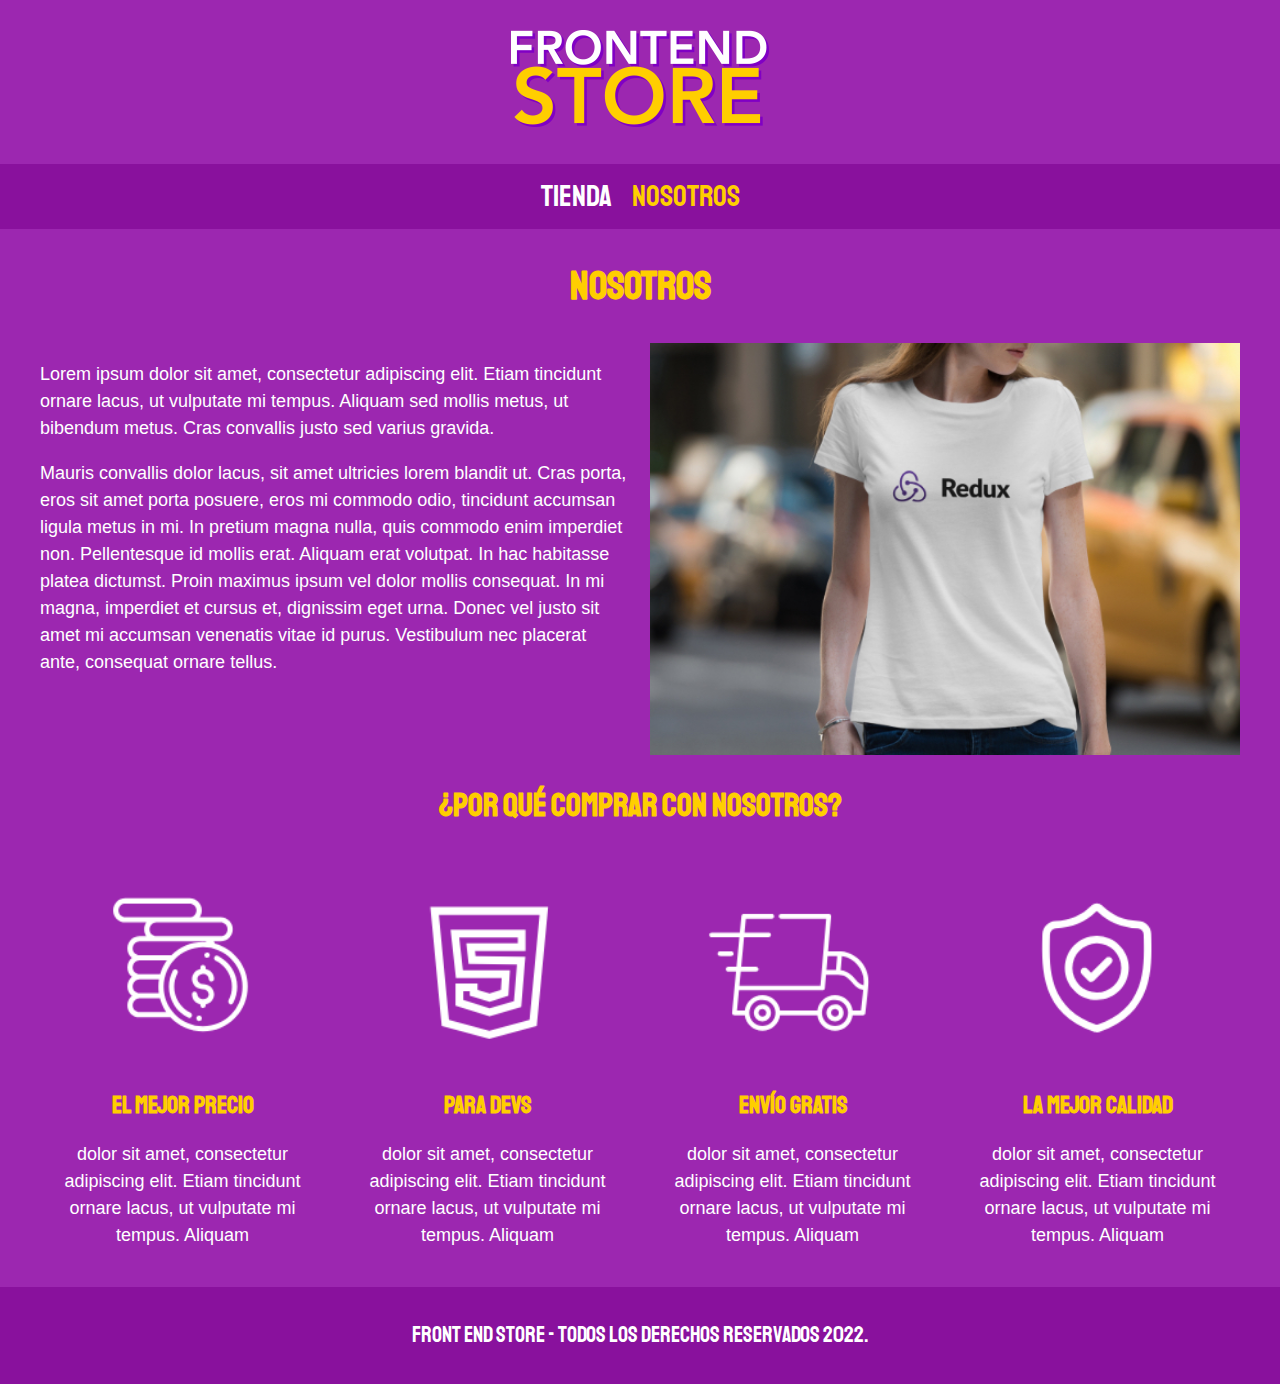
<file: FRONTEND/nosotros.html>
<!DOCTYPE html>
<html lang="en">
<head>
    <meta charset="UTF-8">
    <meta name="viewport" content="width=device-width, initial-scale=1.0">
    <title>FrontEnd Store</title>
    <link rel="stylesheet" href="css/normalize.css">
    <link rel="preconnect" href="https://fonts.googleapis.com">
    <link rel="preconnect" href="https://fonts.gstatic.com" crossorigin>
    <link href="https://fonts.googleapis.com/css2?family=Staatliches&display=swap" rel="stylesheet">
    <link rel="stylesheet" href="css/style.css"> 
</head>
<body>
    <header class="header">
        <a href="index.html">
            <img class="header__logo" src="img/logo.png" alt="logo">
        </a>
    </header> 

    <nav class="navi">
        <a class="navi__link" href="index.html">Tienda</a>
        <a class="navi__link navi__link--active" href="nosotros.html">Nosotros</a>
    </nav>

    <main class="container">
        <h1>Nosotros</h1>           

        <div class="we">
            <div class="we__content">
                <p>Lorem ipsum dolor sit amet, consectetur adipiscing elit. Etiam tincidunt ornare lacus, ut vulputate mi tempus. Aliquam sed mollis metus, ut bibendum metus. Cras convallis justo sed varius gravida.</p>

             <!-- spinner <div class="spinner"></div> -->
                <!-- animaciones <marquee></marquee> -->
                <p>Mauris convallis dolor lacus, sit amet ultricies lorem blandit ut. Cras porta, eros sit amet porta posuere, eros mi commodo odio, tincidunt accumsan ligula metus in mi. In pretium magna nulla, quis commodo enim imperdiet non. Pellentesque id mollis erat. Aliquam erat volutpat. In hac habitasse platea dictumst. Proin maximus ipsum vel dolor mollis consequat. In mi magna, imperdiet et cursus et, dignissim eget urna. Donec vel justo sit amet mi accumsan venenatis vitae id purus. Vestibulum nec placerat ante, consequat ornare tellus.</p>
            </div>
            <img class="we__image" src="img/nosotros.jpg" alt="imagen nosotros">
        </div>

    </main>

    <section class="container buy">
        <h2 class="buy__title">¿Por qué comprar con nosotros?</h2>

        <div class="blocks">
            <div class="block">
                <img class="block__image" src="img/icono_1.png" alt="por que comprar">
                <h3 class="block__title">El Mejor Precio</h3>
                <p> dolor sit amet, consectetur adipiscing elit. Etiam tincidunt ornare lacus, ut vulputate mi tempus. Aliquam</p>
            </div>  <!--.bloque-->

            <div class="block">
                <img class="block__image" src="img/icono_2.png" alt="por que comprar">
                <h3 class="block__title">Para Devs</h3>
                <p> dolor sit amet, consectetur adipiscing elit. Etiam tincidunt ornare lacus, ut vulputate mi tempus. Aliquam</p>
            </div>  <!--.bloque-->  

            <div class="block">
                <img class="block__image" src="img/icono_3.png" alt="por que comprar">
                <h3 class="block__title">Envío Gratis</h3>
                <p> dolor sit amet, consectetur adipiscing elit. Etiam tincidunt ornare lacus, ut vulputate mi tempus. Aliquam</p>
            </div>  <!--.bloque-->   

            <div class="block">
                <img class="block__image" src="img/icono_4.png" alt="por que comprar">
                <h3 class="block__title">La Mejor Calidad</h3>
                <p> dolor sit amet, consectetur adipiscing elit. Etiam tincidunt ornare lacus, ut vulputate mi tempus. Aliquam</p>
            </div>  <!--.bloque-->  

        </div> <!--.bloques-->
    </section>

    <footer class="footer">
        <p class="footer__text">Front End Store - Todos los derechos reservados 2022.</p>
    </footer>

</body>
</html>
</file>
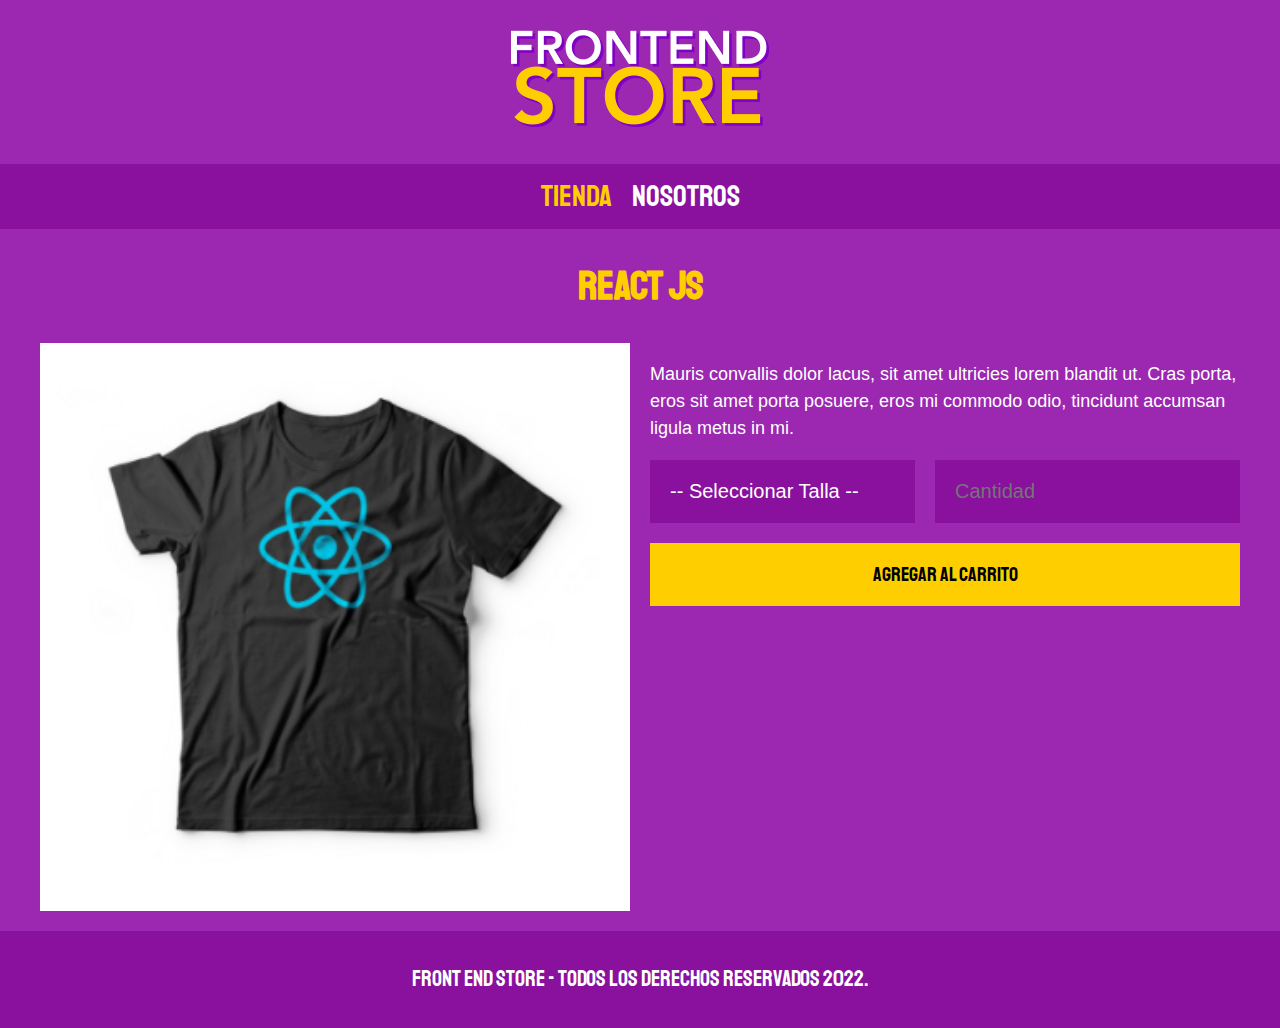
<file: FRONTEND/producto.html>
<!DOCTYPE html>
<html lang="en">
<head>
    <meta charset="UTF-8">
    <meta name="viewport" content="width=device-width, initial-scale=1.0">
    <title>FrontEnd Store</title>
    <link rel="stylesheet" href="css/normalize.css">
    <link rel="preconnect" href="https://fonts.googleapis.com">
    <link rel="preconnect" href="https://fonts.gstatic.com" crossorigin>
    <link href="https://fonts.googleapis.com/css2?family=Staatliches&display=swap" rel="stylesheet">
    <link rel="stylesheet" href="css/style.css"> 
</head>
<body>
    <header class="header">
        <a href="index.html">
            <img class="header__logo" src="img/logo.png" alt="logo">
        </a>
    </header>

    <nav class="navi">
        <a class="navi__link navi__link--active" href="index.html">Tienda</a>
        <a class="navi__link" href="nosotros.html">Nosotros</a>
    </nav>

    <main class="container">
        <h1>React JS</h1>

        <div class="shirt">
            <img class="shirt__image" src="img/3.jpg" alt="imagen del producto">
            <div class="shirt__content">
                <p>Mauris convallis dolor lacus, sit amet ultricies lorem blandit ut. Cras porta, eros sit amet porta posuere, eros mi commodo odio, tincidunt accumsan ligula metus in mi.</p>

                <form class="formul">
                    <select class="formul__field">
                        <option disabled selected>-- Seleccionar Talla --</option>
                        <option>Chica</option>
                        <option>Mediana</option>
                        <option>Grande</option>
                    </select>
                    <input class="formul__field" type="number" placeholder="Cantidad" min="1">
                    <input class="formul__submit" type="submit" value="Agregar al carrito">
                </form>
            </div>
        </div>
    </main>

    <footer class="footer">
        <p class="footer__text">Front End Store - Todos los derechos reservados 2022.</p>
    </footer>

</body>
</html>
</file>
<file: BLOGDECAFE/css/style.css>
:root{
    --headingfont: 'PT Sans', sans-serif;
    --paragraphfont: 'Open Sans', sans-serif;

    --primary: #784d3c;
    --white: #fff;
    --black: #000;
    --grey: #e1e1e1;
}

html {
    box-sizing: border-box;
    font-size: 62.5%; /* 1rem= 10px */
}
*, *:before, *:after {
    box-sizing: inherit;
}
body {
    font-family: var(--paragraphfont);
    font-size: 1.6rem;
    line-height: 2;
}

/** Globales **/
.container {
    max-width: 120rem;
    width: 90%;
    margin: 0 auto;
}

a {
    text-decoration: none;
}
h1, h2, h3, h4 {
    font-family: var(--headingfont);
    line-height: 1.2;
}
h1 {
    font-size: 4.8rem;
}
h2 {
    font-size: 4rem;
}
h3{
    font-size: 3.2rem;
}
h4 {
    font-size: 2.8rem;
}
img {
    max-width:100%;
}
/** Utilidades **/
.no-margin {
    margin: 0;
}
.no-padding {
    padding: 0;
}
.centrar-texto{
    text-align: center;
}

/** Header **/
.header{
    background-image: url(../img/banner.jpg);
    height: 60rem;
    background-size: cover;
    background-repeat: no-repeat;
    background-position: center center;
}
.header__text{
    text-align: center;
    color: var(--white);
    margin-top: 5rem;
}
@media (min-width: 768px) {
    .header__text{
        margin-top: 15rem;
    }
}
.bar{
    padding-top: 4rem;
}
@media (min-width: 768px) {
    .bar{
        display: flex;
        justify-content: space-between;
        align-items: center;
}
}
.logo{
    color: var(--white);
}
.logo__name{
    font-weight: 400;
}
.logo__bold{
    font-weight: 700;
}
@media (min-width: 768px) {
    .navi{
        display: flex;
        gap:2rem;
    }
}
.navi__link{
    display: block;
    text-align: center;
    font-size: 1.8rem;
    color: var(--white);
}

@media (min-width: 768px) {
    .principal-cont{
        display: grid;
        grid-template-columns: 2fr 1fr;
        column-gap: 4rem;
    }
}

.enter{
    border-bottom: 1px solid var(--grey);
    margin-bottom: 2rem;
}
.enter:last-of-type{
    border: none;
    margin-bottom: 0;
}
.button{
    display: block;
    font-family: var(--headingfont);
    color: var(--white);
    text-align: center;
    padding: 1rem 3rem;
    font-size:1.8rem;
    text-transform: uppercase;
    font-weight: 700;
    margin-bottom: 2rem;
    border: none;
}
@media (min-width: 768px) {
    .button{
        display: inline-block;
    }
}
.button:hover{
    cursor: pointer;
}
.button--primary{
    background-color: var(--black);
}
.button--secundary{
    background-color: var(--primary);
}

.cursos{
    list-style: none;
}
.widget-curso{
    border-bottom: 1px solid var(--grey);
    margin-bottom: 2rem;
}
.widget-curso:last-of-type{
    border: none;
    margin-bottom: 0;
}
.widget-curso__label{
    font-family: var(--headingfont);
    font-weight: bold;
}
.widget-curso__info{
    font-weight: 400;
}
.widget-curso__label,
.widget-curso__info{
    font-size: 2rem;
}

.footer{
    background-color: var(--black);
    padding-bottom: 3rem;
    margin-top: 4rem;
}

/** sobre nosotros **/
@media (min-width: 768px) {
    .sobre-nosotros{
        display: grid;
        grid-template-columns: repeat(2, 1fr);
        column-gap: 2rem;
    }
}

/** Curso **/

.curso {
    padding: 3rem 0;
    border-bottom: 1px solid var(--grey);
}

@media (min-width:768px ) {
    .curso{
        display: grid;
        grid-template-columns: 1fr 2fr;
        column-gap: 2rem;
    }
}
.curso:last-of-type{
    border:none;
}
.curso__label{
    font-family: var(--headingfont);
    font-weight: bold;
}
.curso__info{
    font-weight: 400;
}
.curso__label,
.curso__info{
    font-size: 2rem;
}

/** Contacto **/
.contacto-bg{
    background-image: url(../img/contacto.jpg);
    height: 40rem;
    background-size: cover;
    background-repeat: no-repeat;
}

/** Fomulario **/
.formulary {
    background-color: var(--white);
    margin: -5rem auto 0 auto;
    width: 95%;
    padding: 5rem;
}
.campo{
    display: flex;
    margin-bottom: 2rem;
    gap: 2rem;
}
.campo__label{
    flex: 0 0 9rem;
    text-align: right;
}
.campo__field{
    flex: 1;
    border: 1px solid var(--grey);
}
.campo__field--textarea{
    height: 20rem;
}
</file>
<file: FREELANCER/css/style.css>
:root {
    --white: #ffffff;
    --black: #212121;
    --primary: #FFC107;
    --secundary: #0097a7;
    --grey: #757575;
}
html {
    font-size: 62.5%;
    box-sizing: border-box; /* hack para box model */
    scroll-snap-type: y mandatory;
}

.service, 
.principal-navi,
.form1{
    scroll-snap-align: center;
    scroll-snap-stop: always;
}

*, *:before, *:after {
    box-sizing: inherit;
  }
body {
    font-size: 16px;
    font-family: 'Poppins', sans-serif;
    background-image: linear-gradient(to top, #dfe9f3 0%, var(--white) 100%); /* como degradar un fondo de la pagina web */
}
h1{
    font-size: 3.8rem;
}
h2{
    font-size: 2.8rem;
}
h3{
    font-size: 1.8rem;
}
h1,h2,h3{
    text-align: center;
}
.title span {
    font-size: 2rem;
}

.container{
    max-width:120rem;
    margin: 0 auto;
}

.button{
    background-color: var(--secundary);
    color: var(--white);
    padding: 1rem 3rem;
    margin-top: 3rem;
    font-size: 2rem;
    text-decoration: none;
    text-transform: uppercase;
    font-weight: 700;
    border-radius: .5rem;
    width: 90%;
    text-align: center;
    border: none;
}
@media (min-width: 768px) {
     .button {
        width: auto;
     }
}
.button:hover{
    cursor: pointer;
}

.shadow{
    -webkit-box-shadow: 0px 5px 15px 0px rgba(122,122,122,0.54);
    -moz-box-shadow: 0px 5px 15px 0px rgba(122,122,122,0.54);
    box-shadow: 0px 5px 15px 0px rgba(122,122,122,0.54);
    background-color: var(--white);
    padding: 2rem;
    border-radius: 1rem;
}

/** utilidades**/
.w-100{
    width: 100%;
}
@media (min-width: 768px) {
    .w-100{
        width: auto;
    }
}
.flex{
    display: flex;
}
.right{
    justify-content: flex-end;
}

.nav-bg{
    background-color: var(--secundary);
}
.principal-navi {
    display: flex;
    flex-direction: column;
}
@media (min-width: 768px) {
    .principal-navi {
        flex-direction: row;
        justify-content: space-between;
    }
}
.principal-navi a{
    display: block;
    text-align: center;
    color: var(--white);
    text-decoration: none;
    font-size: 2rem;
    font-weight: 700;
    padding: 1rem;
}
.principal-navi a:hover{
    background-color: var(--primary);
    color: var(--black);
}

.hero {
    background-image: url(../img/hero.jpg);
    background-repeat: no-repeat;
    background-size: cover;
    height: 450px;
    position: relative;
    margin-bottom: 2rem;
}

.content-hero{
    position: absolute;
    background-color: rgb( 0 0 0 / 60%);
    width: 100%;
    height: 100%;
    display: flex;
    flex-direction: column;
    align-items: center;
    justify-content: center;
}
.content-hero h2,
.content-hero p{
    color: var(--white);
}

@media (min-width: 768px) {
    .service{
      display: grid;
      grid-template-columns: repeat(3, 1fr);
      column-gap: 1rem;
   }
}
.serv{
    display: flex;
    flex-direction: column;
    align-items: center;
}
.serv h3{
    color: var(--secundary);
    font-weight: normal;
}
.serv p{
    line-height: 2;
    text-align: center;
}
.serv .iconss{
    height: 15rem;
    width: 15rem;
    background-color: var(--primary);
    border-radius: 50%;
    display: flex;
    justify-content: space-evenly;
    align-items: center;
}

.form1{
    background-color: var(--grey); 
    width: min( 60rem, 100%);
    margin: 0 auto;
    padding: 2rem;
    border-radius: 1rem;
}

.form1 fieldset{
    border: none;
}

.form1 legend{
    text-align: center;
    font-size: 1.8rem;
    text-transform: uppercase;
    font-weight: 700;
    margin-bottom: 2rem;
    color: var(--primary);
}

@media (min-width: 768px) {
    .content-field{
        display: grid;
        grid-template-columns: repeat(2, 1fr);
        grid-template-rows: auto auto 20rem;
        column-gap: 1rem;
    }

    .fieldd:nth-child(3),
    .fieldd:nth-child(4) {
        grid-column: 1 / 3;
    }
}

.fieldd{
   margin-bottom: 1rem;
}
.fieldd label{
   color: var(--white);
   font-weight: bold;
   margin-bottom: .5rem;
   display: block;
}
.fieldd textarea{
    height: 20rem;
}

.input-text{
    width: 100%;
    border: none;
    padding: 1.5rem;
    border-radius: 1.5rem;
}
.footer {
    text-align: center;
}
</file>
<file: FRONTEND/css/style.css>
:root{
    --primary: #9C27B0;
    --primarydark: #89119d;
    --secundary: #FFCE00;
    --secundarydark: rgb(233, 287, 2);
    --white: #FFF;
    --black: #000;

    --principalfont: 'Staatliches', cursive;
}

html {
    box-sizing: border-box;
    font-size: 62.5%;
  }

  *, *:before, *:after {
    box-sizing: inherit;
  }

  /** Globales**/
body {
     background-color: var(--primary);
     font-size: 1.6rem;
     line-height: 1.5;
}
p{
    font-size: 1.8rem;
    font-family: Arial, Helvetica, sans-serif;
    color: var(--white);
}
a{
    text-decoration: none;
}
img{
    width: 100%;
}
.container{
    max-width: 120rem;
    margin: 0 auto;
}
h1, h2 ,h3{
    text-align: center;
    color: var(--secundary);
    font-family: var(--principalfont);
}
h1{
    font-size: 4rem;
}
h2{
    font-size: 3.2rem;
}
h3{
    font-size: 2.4rem;
}

/** Header **/
.header{
    display: flex;
    justify-content: center;
}
.header__logo{
    margin: 3rem 0;
}
/** Footer **/
.footer{
    background-color: var(--primarydark);
    padding: 1rem 0;
    margin-top: 2rem;
}
.footer__text{
    font-family: var(--principalfont);
    text-align: center;
    font-size: 2.2rem;
}
/** Navegacion **/
.navi{
    background-color: var(--primarydark);
    padding: 1rem 0;
    display: flex;
    justify-content: center;
    gap: 2rem;
}
.navi__link{
    font-family: var(--principalfont);
    color: var(--white);
    font-size: 3rem;
}
.navi__link--active,
.navi__link:hover{
    color: var(--secundary);
}

/** Grid **/
.grid{
    display: grid;
    grid-template-columns: repeat(2, 1fr);
    gap: 2rem;
}
@media (min-width: 768px) {
    .grid{
        grid-template-columns: repeat(3, 1fr)
    }
}

/** Producto **/

.product{
    background-color: var(--primarydark);
    padding: 1rem;
}
.product__name{
   font-size: 4rem;
}

.product__price{
   font-size: 2.8rem;
   color: var(--secundary);
}

.product__name,
.product__price{
    font-family: var(--principalfont);
    margin: 1rem 0;
    text-align: center;
    line-height: 1.2;
}

/** Graficos **/
.graphic{
    min-height: 30rem;
    background-repeat: no-repeat;
    background-size: cover;
    grid-column: 1 / 3;
}
.graphic--shirts{
    grid-row: 2 / 3;
    background-image: url(../img/grafico1.jpg);
}
.graphic--node{
    background-image: url(../img/grafico2.jpg);
    grid-row: 8 / 9;
}
@media (min-width: 768px) {
    .graphic--node{
    grid-row: 5 / 6;
    grid-column: 2 / 4;
   }
}

/** Nosotros **/
.we{
    display: grid;
    grid-template-rows: repeat(2, auto);
}
@media (min-width:768px ) {
    .we{
    grid-template-columns: repeat(2, 1fr);
    column-gap: 2rem;
    }
}
.we__image{
    grid-row: 1 / 2;
}
@media (min-width: 768px) {
    .we__image{
        grid-column: 2 / 3;
    }
}

/* bloques */

.blocks{
    display: grid;
    grid-template-columns: repeat(2, 1fr);
    gap: 2rem;
}
@media (min-width: 768px) {
    .blocks{
        grid-template-columns: repeat(4, 1fr);
    }
}
.block{
    text-align: center;
}
.block__title{
    margin: 0;
}

/* Pagina del producto */
@media (min-width: 768px) {
    .shirt{
        display: grid;
        grid-template-columns: repeat(2, 1fr);
        column-gap: 2rem;
    }
}
.formul{
    display: grid;
    grid-template-columns: repeat(2, 1fr);
    gap: 2rem;
}
.formul__field{
    border-color: var(--primarydark);
    border-width: 1rem;
    border-style: solid;
    background-color: var(--primarydark);
    color: var(--white);
    font-size: 2rem;
    font-family: Arial, Helvetica, sans-serif;
    padding: 1rem;
    appearance: none;
}
.formul__submit{
    background-color: var(--secundary);
    border: none;
    font-size: 2rem;
    font-family: var(--principalfont);
    padding: 2rem;
    transition: background-color, font-size .3s ease;
    grid-column: 1 / 3;
}
.formul__submit:hover{
    font-size: 2.4rem;
    cursor: pointer;
    background-color: var(--secundarydark);
}




/* @keyframes animation {
    0% {
       transform: rotate(0deg);
    }
    100% {
        transform: rotate(360deg);
    }
} */
/* .spinner {
    border: 1px solid black;
    width: 50px;
    height: 50px;
    border-radius: 50%;
    border-bottom-color: white;
    animation: animation 1s linear infinite;
}  */
</file>
